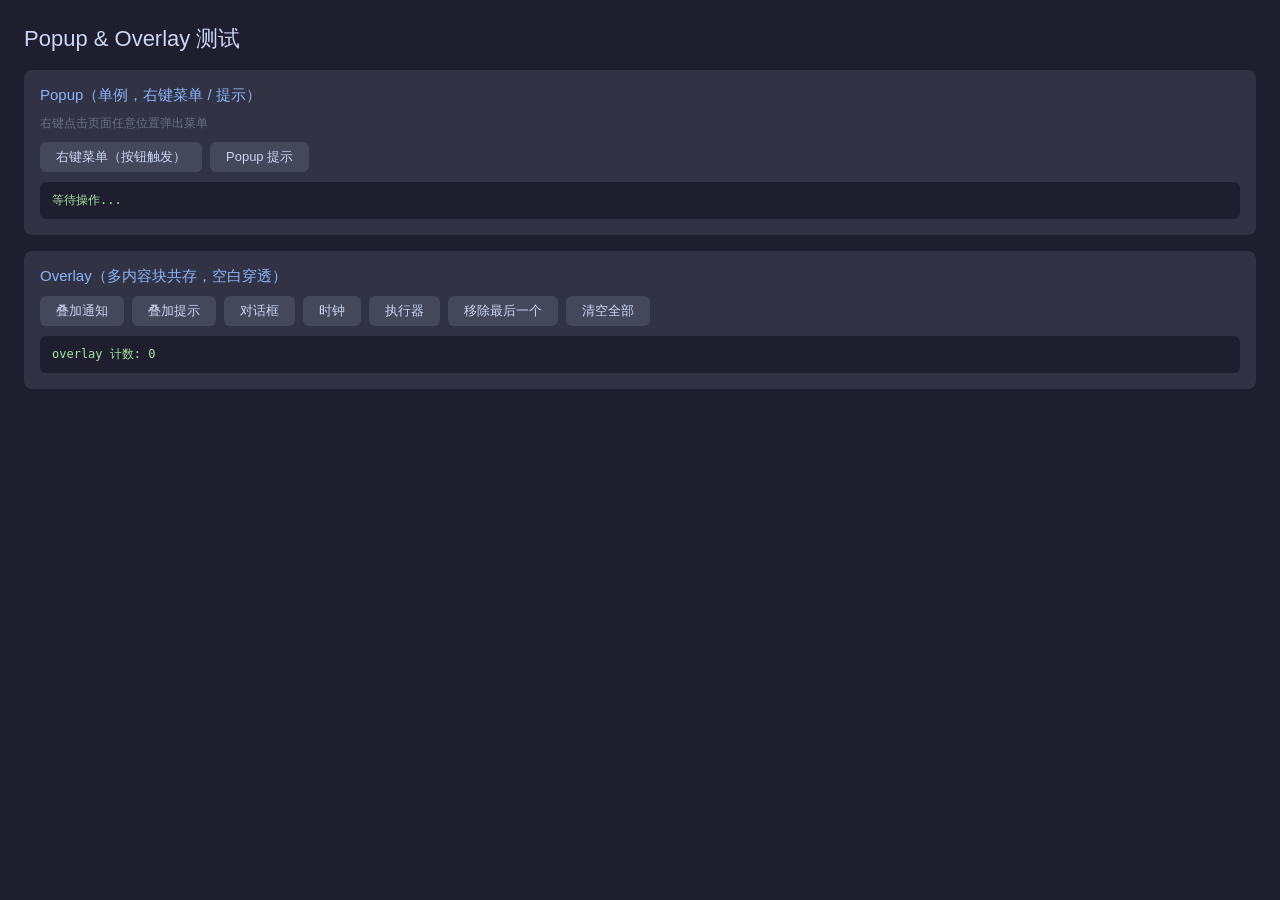
<file: static/html/app/index.html>
<!DOCTYPE html>
<html lang="zh-CN">

<head>
    <meta charset="UTF-8">
    <meta name="viewport" content="width=device-width, initial-scale=1.0">
    <title>Popup & Overlay Test</title>
    <style>
        * {
            margin: 0;
            padding: 0;
            box-sizing: border-box;
        }

        html,
        body {
            background: #1e1e2e;
            overflow: hidden;
            font-family: 'Segoe UI', -apple-system, sans-serif;
            font-size: 13px;
            color: #cdd6f4;
            width: 100vw;
            height: 100vh;
        }

        .page {
            width: 100vw;
            height: 100vh;
            display: flex;
            flex-direction: column;
            gap: 16px;
            padding: 24px;
            overflow-y: auto;
        }

        h1 {
            font-size: 22px;
            font-weight: 300;
        }

        .panel {
            background: #313244;
            border-radius: 8px;
            padding: 16px;
            display: flex;
            flex-direction: column;
            gap: 10px;
        }

        .panel h2 {
            font-size: 15px;
            font-weight: 500;
            color: #89b4fa;
        }

        .panel p {
            font-size: 12px;
            color: #6c7086;
        }

        .row {
            display: flex;
            gap: 8px;
            flex-wrap: wrap;
        }

        .btn {
            padding: 6px 16px;
            border: none;
            border-radius: 6px;
            background: #45475a;
            color: #cdd6f4;
            font-size: 13px;
            cursor: pointer;
            transition: background 0.15s;
        }

        .btn:hover {
            background: #585b70;
        }

        .btn:active {
            background: #6c7086;
        }

        .log {
            background: #1e1e2e;
            border-radius: 6px;
            padding: 10px 12px;
            font-family: 'Cascadia Code', 'Consolas', monospace;
            font-size: 12px;
            color: #a6e3a1;
            white-space: pre-wrap;
            word-break: break-all;
            max-height: 160px;
            overflow-y: auto;
            min-height: 32px;
        }
    </style>
</head>

<body>
    <div class="page">
        <h1>Popup & Overlay 测试</h1>

        <div class="panel">
            <h2>Popup（单例，右键菜单 / 提示）</h2>
            <p>右键点击页面任意位置弹出菜单</p>
            <div class="row">
                <button class="btn" onclick="showContextMenu(event)">右键菜单（按钮触发）</button>
                <button class="btn" onclick="showPopupTip(event)">Popup 提示</button>
            </div>
            <div class="log" id="popupLog">等待操作...</div>
        </div>

        <div class="panel">
            <h2>Overlay（多内容块共存，空白穿透）</h2>
            <div class="row">
                <button class="btn" onclick="addNotif()">叠加通知</button>
                <button class="btn" onclick="addTip(event)">叠加提示</button>
                <button class="btn" onclick="addDialog()">对话框</button>
                <button class="btn" onclick="addClock(event)">时钟</button>
                <button class="btn" onclick="addExecutor(event)">执行器</button>
                <button class="btn" onclick="removeLast()">移除最后一个</button>
                <button class="btn"
                    onclick="window.native.clearOverlay(); overlayIds.length=0; updateLog()">清空全部</button>
            </div>
            <div class="log" id="overlayLog">overlay 计数: 0</div>
        </div>
    </div>

    <script>
        document.addEventListener('contextmenu', (e) => {
            e.preventDefault();
            window.native.showPopup('context-menu', e.screenX, e.screenY, {
                items: [
                    { id: 'copy', label: '复制', icon: '📋', shortcut: 'Ctrl+C' },
                    { id: 'paste', label: '粘贴', icon: '📌', shortcut: 'Ctrl+V' },
                    { id: 'cut', label: '剪切', icon: '✂️', shortcut: 'Ctrl+X' },
                    { separator: true },
                    { id: 'selectAll', label: '全选', shortcut: 'Ctrl+A' },
                    { separator: true },
                    { id: 'refresh', label: '刷新', icon: '🔄', shortcut: 'F5' },
                    { id: 'devtools', label: '开发者工具', icon: '🛠️', shortcut: 'F12' },
                    { separator: true },
                    { id: 'about', label: '关于', icon: 'ℹ️' },
                    { id: 'disabled', label: '不可用项', disabled: true }
                ]
            });
        });

        function showContextMenu(e) {
            window.native.showPopup('context-menu', e.screenX, e.screenY, {
                items: [
                    { id: 'copy', label: '复制', shortcut: 'Ctrl+C' },
                    { id: 'paste', label: '粘贴', shortcut: 'Ctrl+V' },
                    { separator: true },
                    { id: 'delete', label: '删除', shortcut: 'Del' }
                ]
            });
        }

        function showPopupTip(e) {
            window.native.showPopup('tooltip', e.screenX, e.screenY + 20, {
                text: '点击空白处关闭此提示'
            });
        }

        let counter = 0;
        const overlayIds = [];

        function updateLog() {
            document.getElementById('overlayLog').textContent =
                'overlay 计数: ' + counter + '，活跃: [' + overlayIds.join(', ') + ']';
        }

        function addNotif() {
            counter++;
            const id = 'ntf-' + counter;
            overlayIds.push(id);
            window.native.showOverlay(id, 'notification', 0, 0, {
                title: '通知 #' + counter,
                body: '第 ' + counter + ' 条通知，可同时显示多条。',
                duration: 8000
            });
            updateLog();
        }

        function addTip(e) {
            counter++;
            const id = 'tip-' + counter;
            overlayIds.push(id);
            window.native.showOverlay(id, 'tooltip', e.screenX, e.screenY + 20, {
                text: '提示 #' + counter + '：空白区域穿透',
                duration: 5000
            });
            updateLog();
        }

        function addDialog() {
            counter++;
            const id = 'dlg-' + counter;
            overlayIds.push(id);
            window.native.showOverlay(id, 'dialog', 0, 0, {
                title: '对话框 #' + counter,
                content: '这是一个 Overlay 对话框，点击按钮关闭。',
                buttons: [
                    { id: 'cancel', label: '取消' },
                    { id: 'ok', label: '确定' }
                ]
            });
            updateLog();
        }

        function addClock(e) {
            counter++;
            const id = 'clk-' + counter;
            overlayIds.push(id);
            window.native.showOverlay(id, 'clock', e.screenX, e.screenY, {
                hour12: false,
                showSeconds: true
            });
            updateLog();
        }

        function addExecutor(e) {
            counter++;
            const id = 'exe-' + counter;
            overlayIds.push(id);
            window.native.showOverlay(id, 'executor', e.screenX, e.screenY, {
                defaultName: 'main',
                defaultScript: 'document.title'
            });
            updateLog();
        }

        function removeLast() {
            if (overlayIds.length === 0) return;
            const id = overlayIds.pop();
            window.native.removeOverlay(id);
            updateLog();
        }

        window.addEventListener('ipc-message', (e) => {
            const { from, data } = e.detail;
            if (from === 'popup') {
                document.getElementById('popupLog').textContent =
                    'popup: type=' + data.type + ' id=' + data.id + ' label=' + (data.label || '');
            }
            if (from === 'overlay') {
                const idx = overlayIds.indexOf(data.id);
                if (idx !== -1) overlayIds.splice(idx, 1);
                updateLog();
                const btnInfo = data.buttonId ? ' buttonId=' + data.buttonId : '';
                document.getElementById('overlayLog').textContent =
                    'overlay: type=' + data.type + ' id=' + data.id + ' action=' + data.action + btnInfo;
            }
        });
    </script>
</body>

</html>
</file>
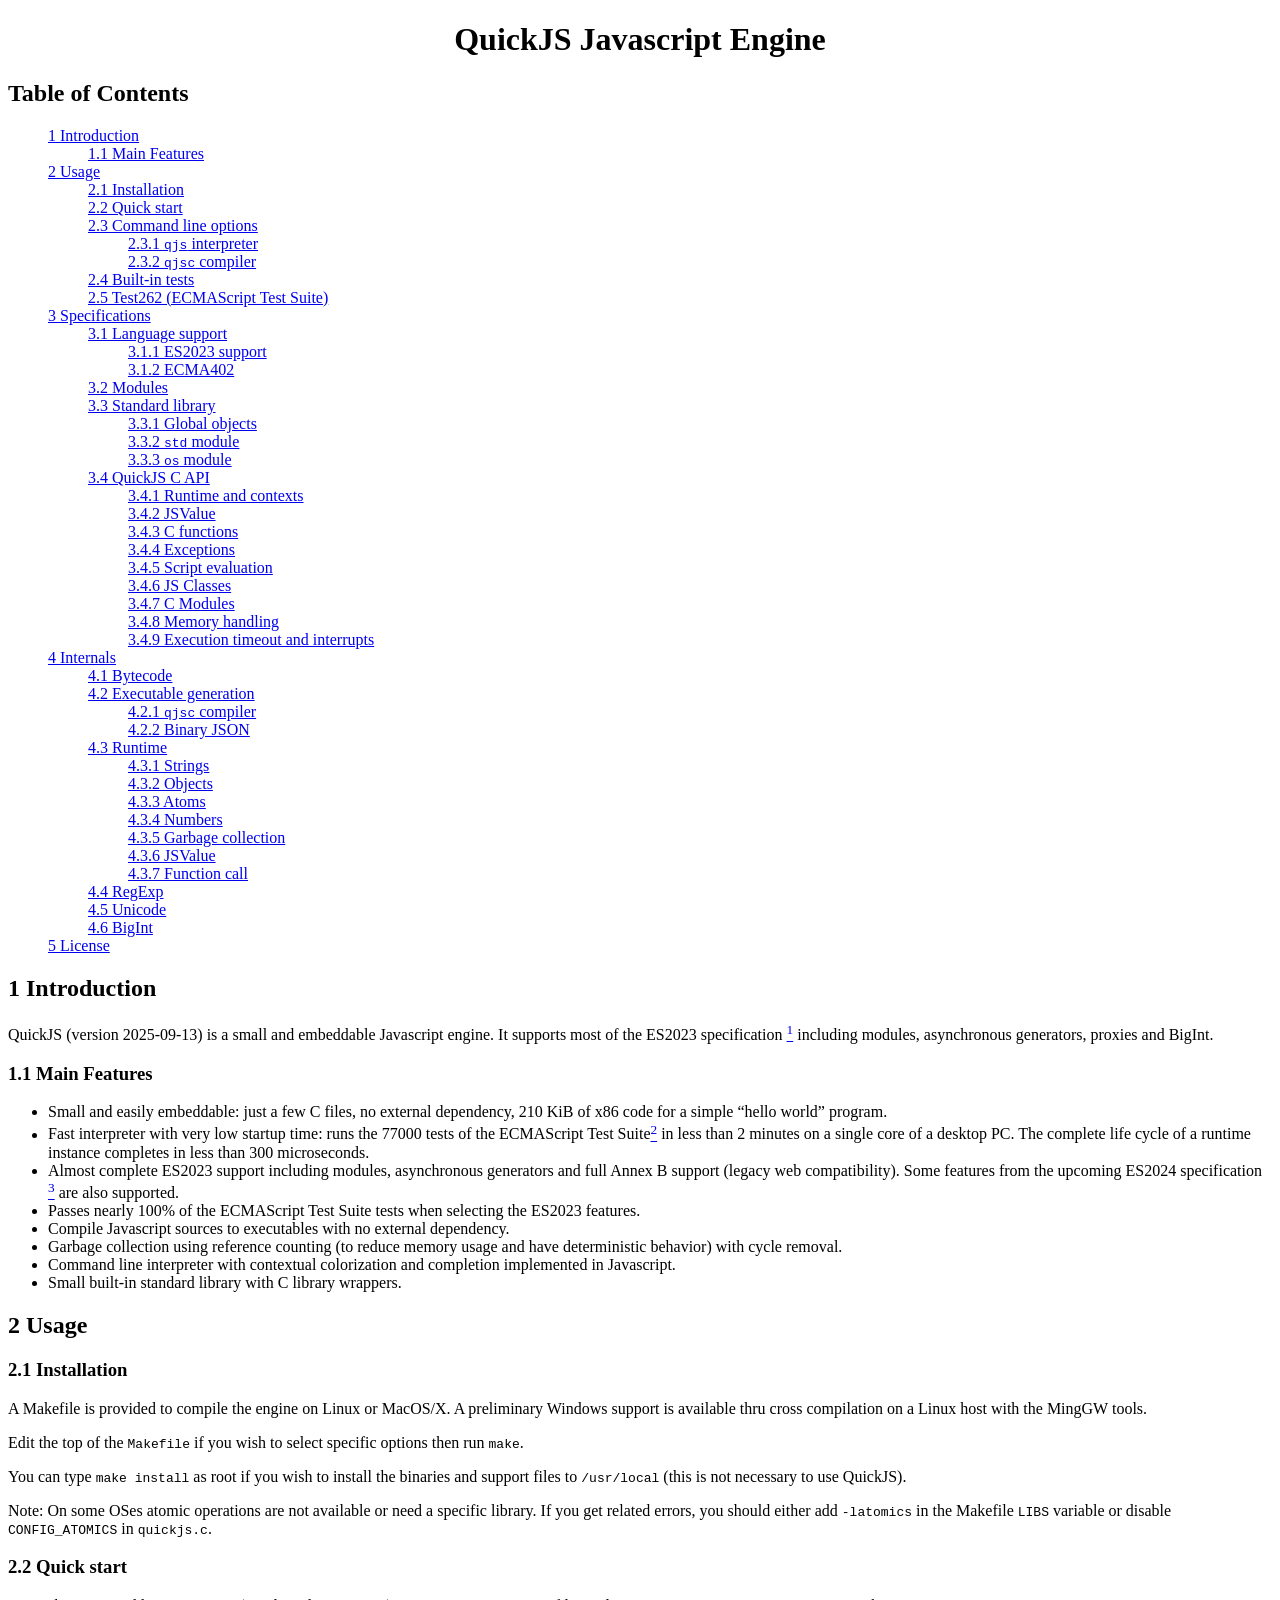
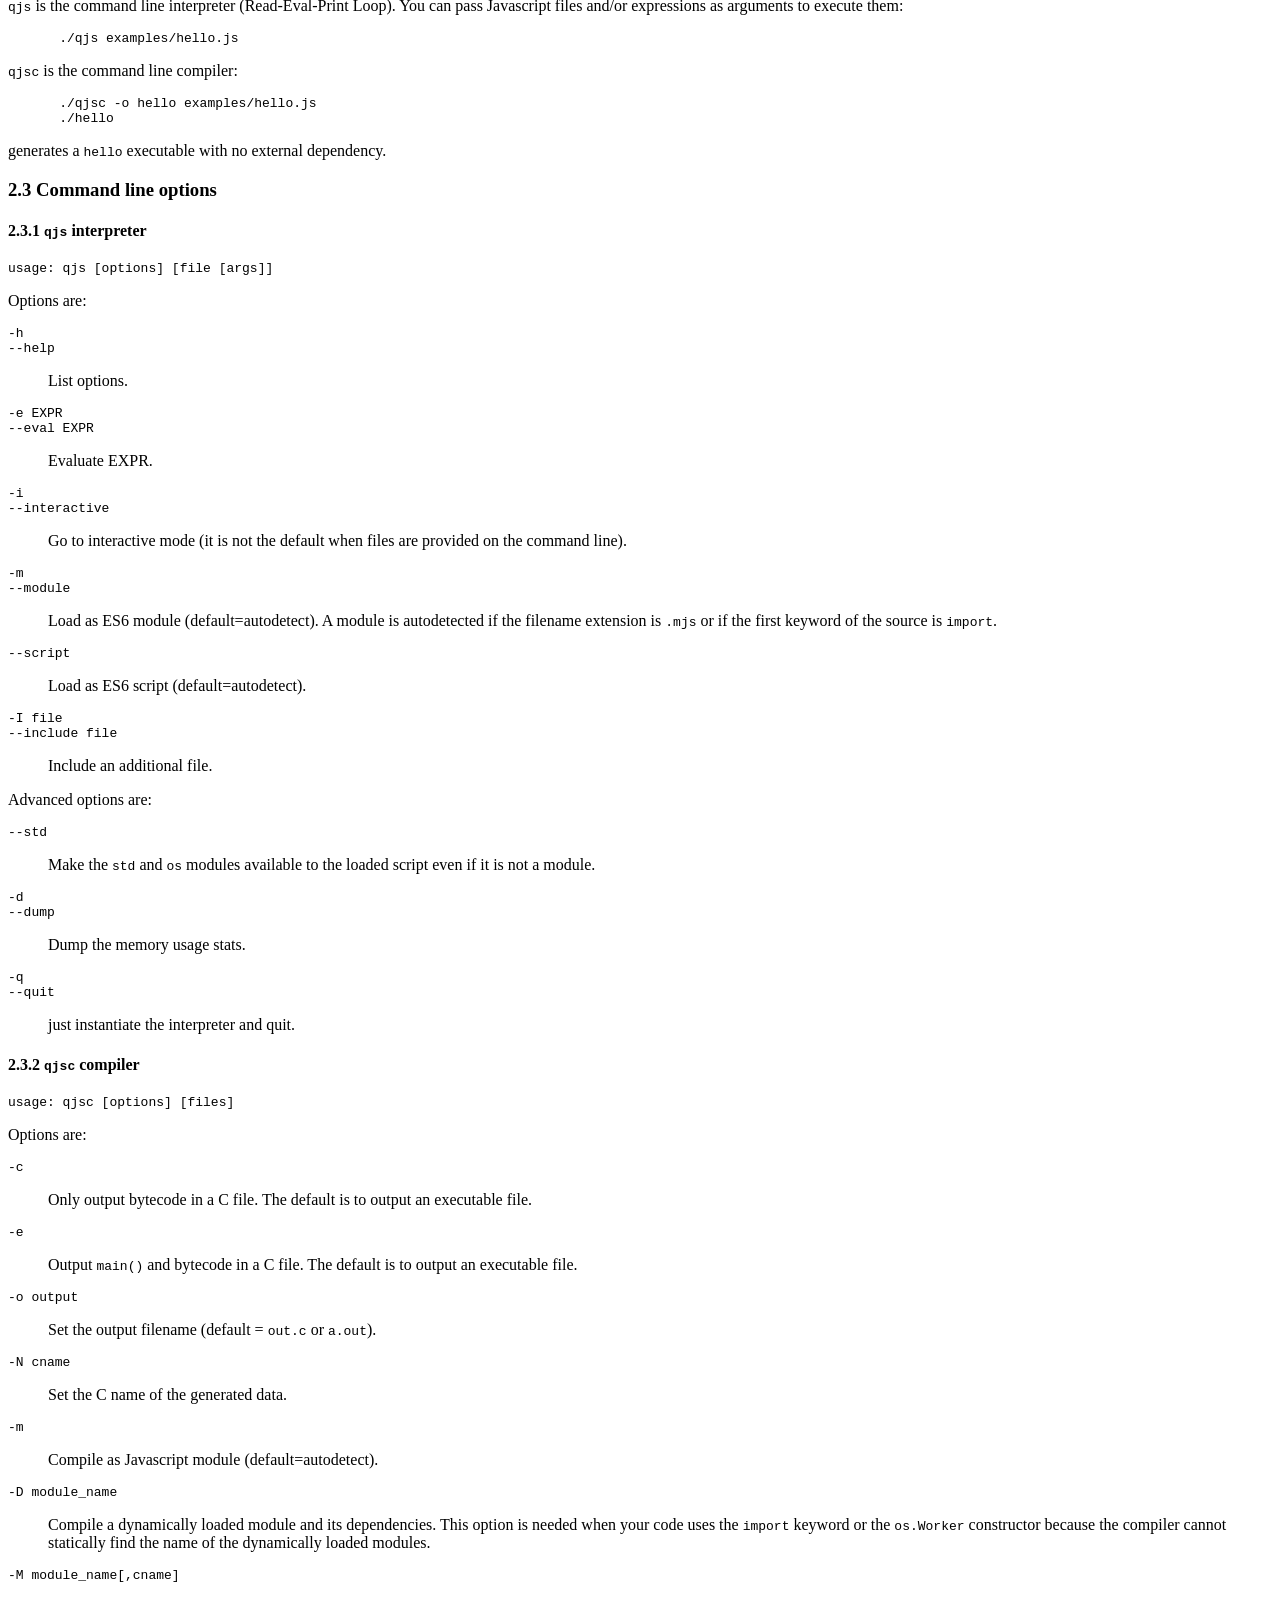
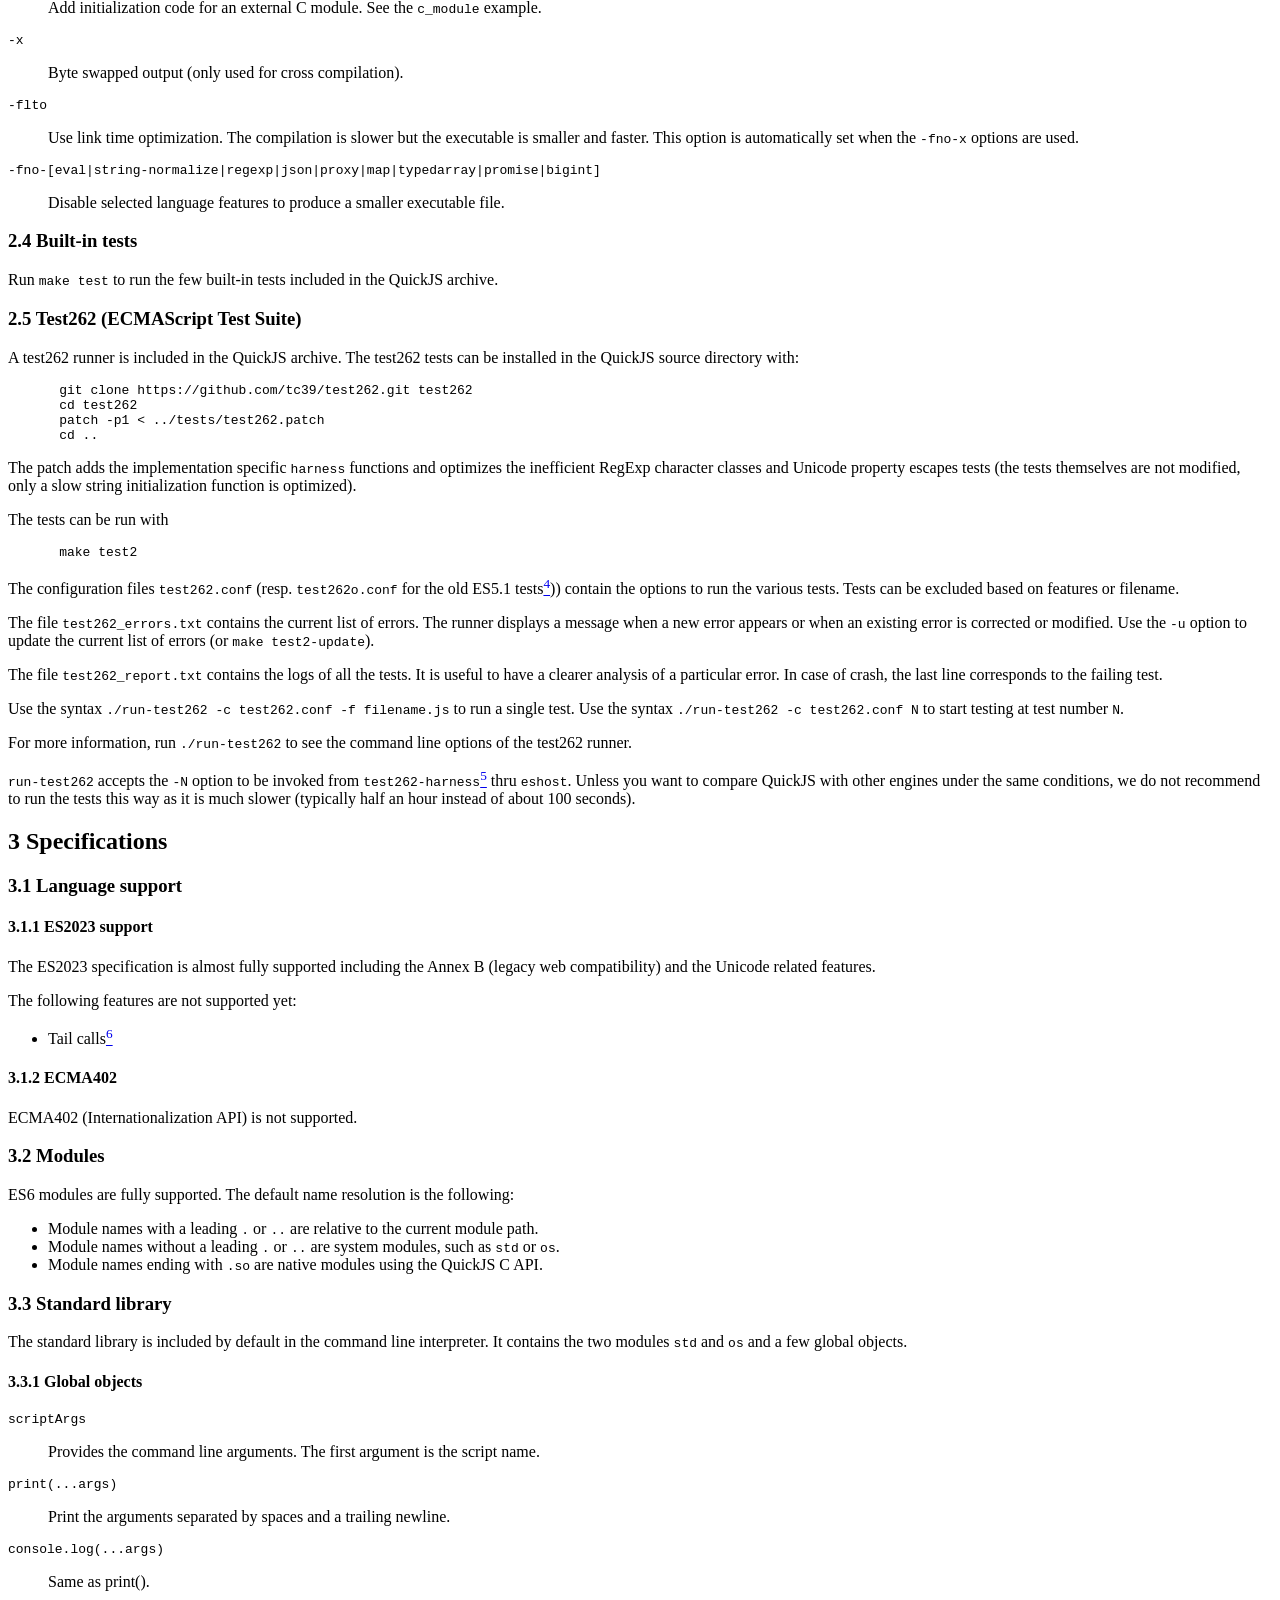
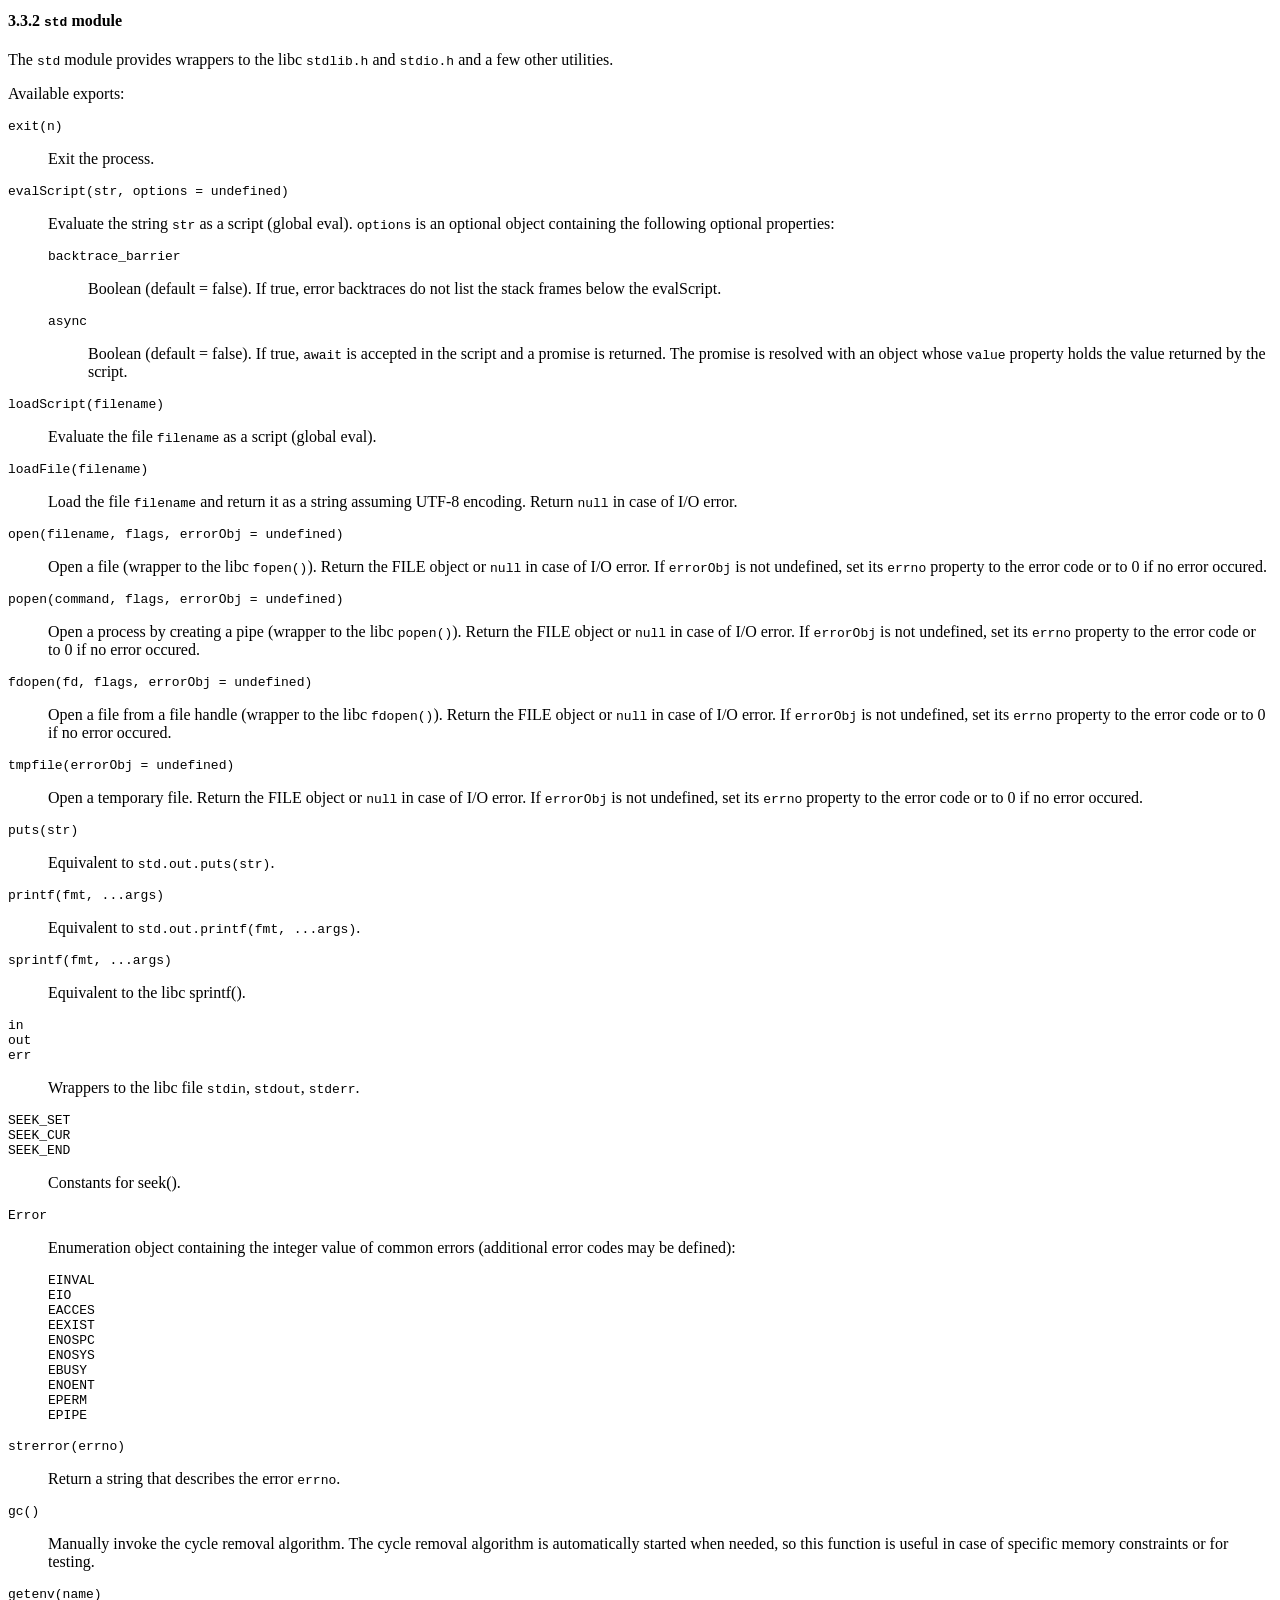
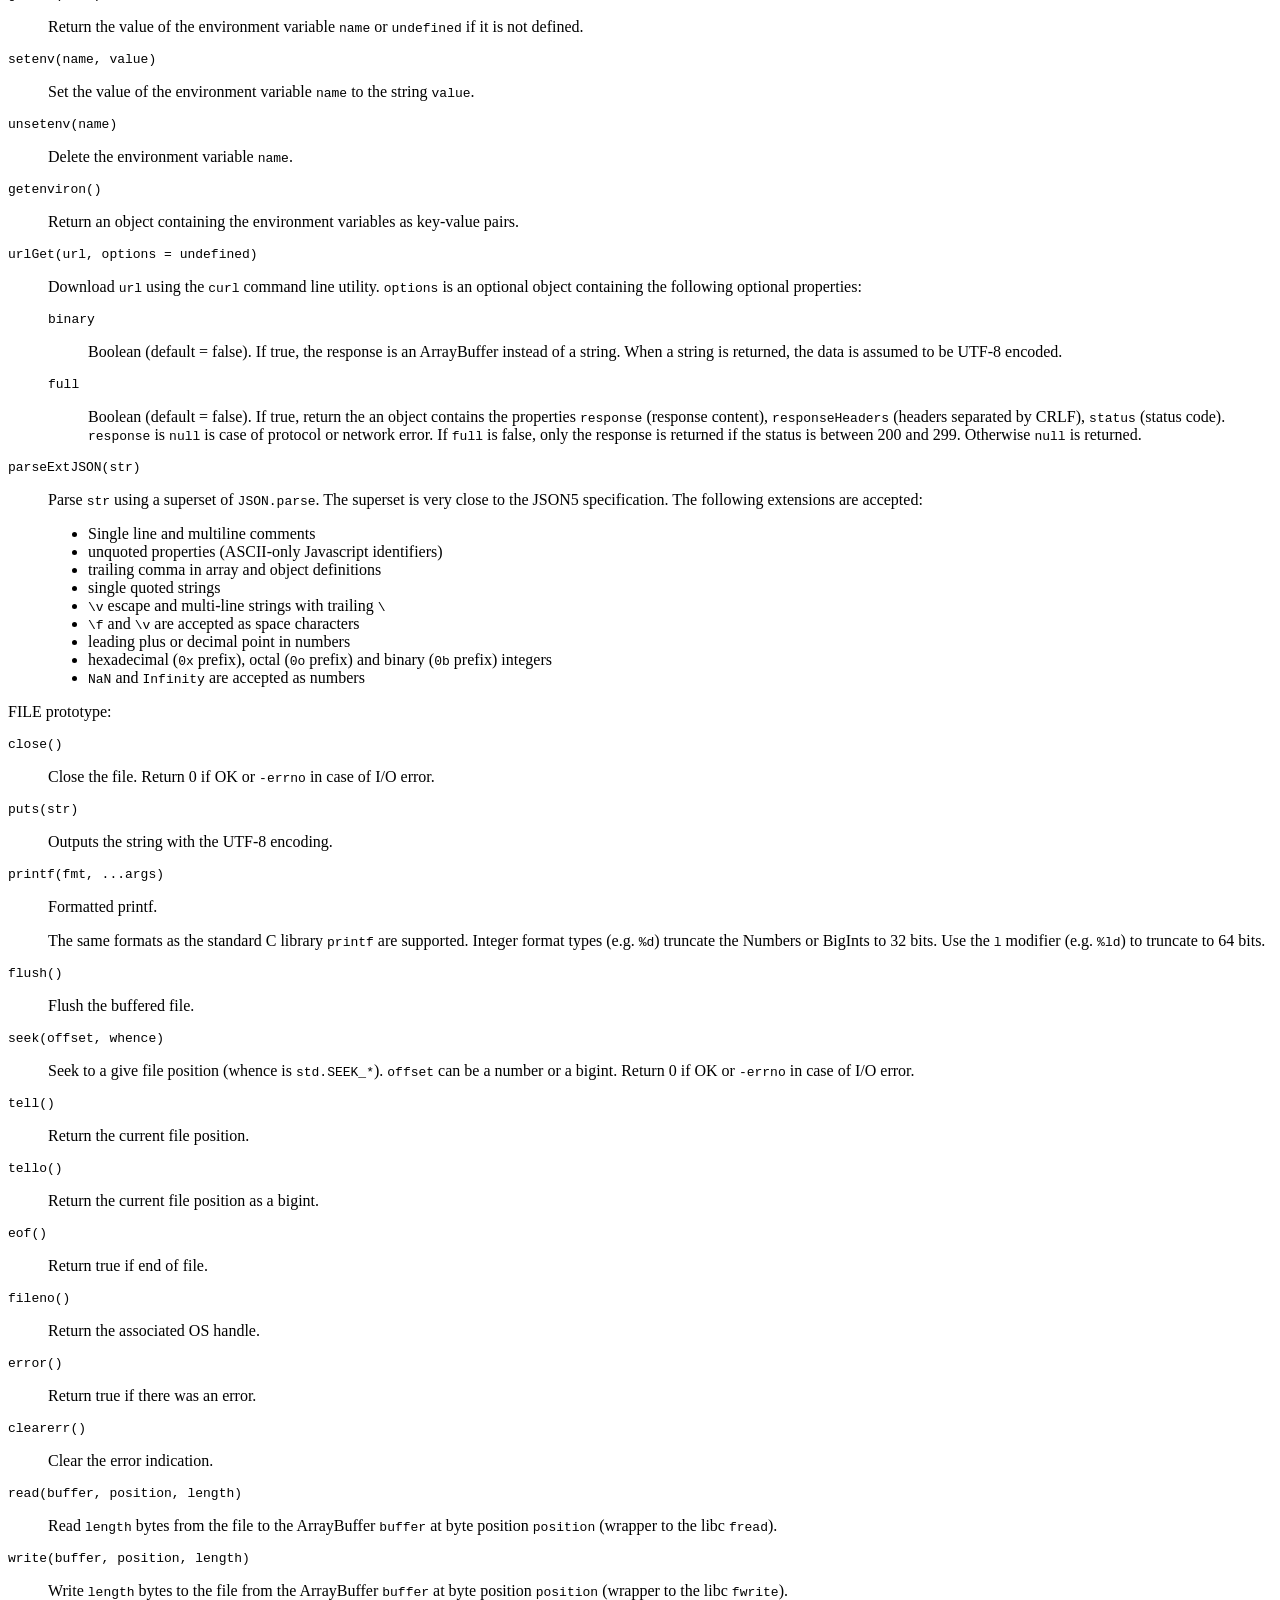
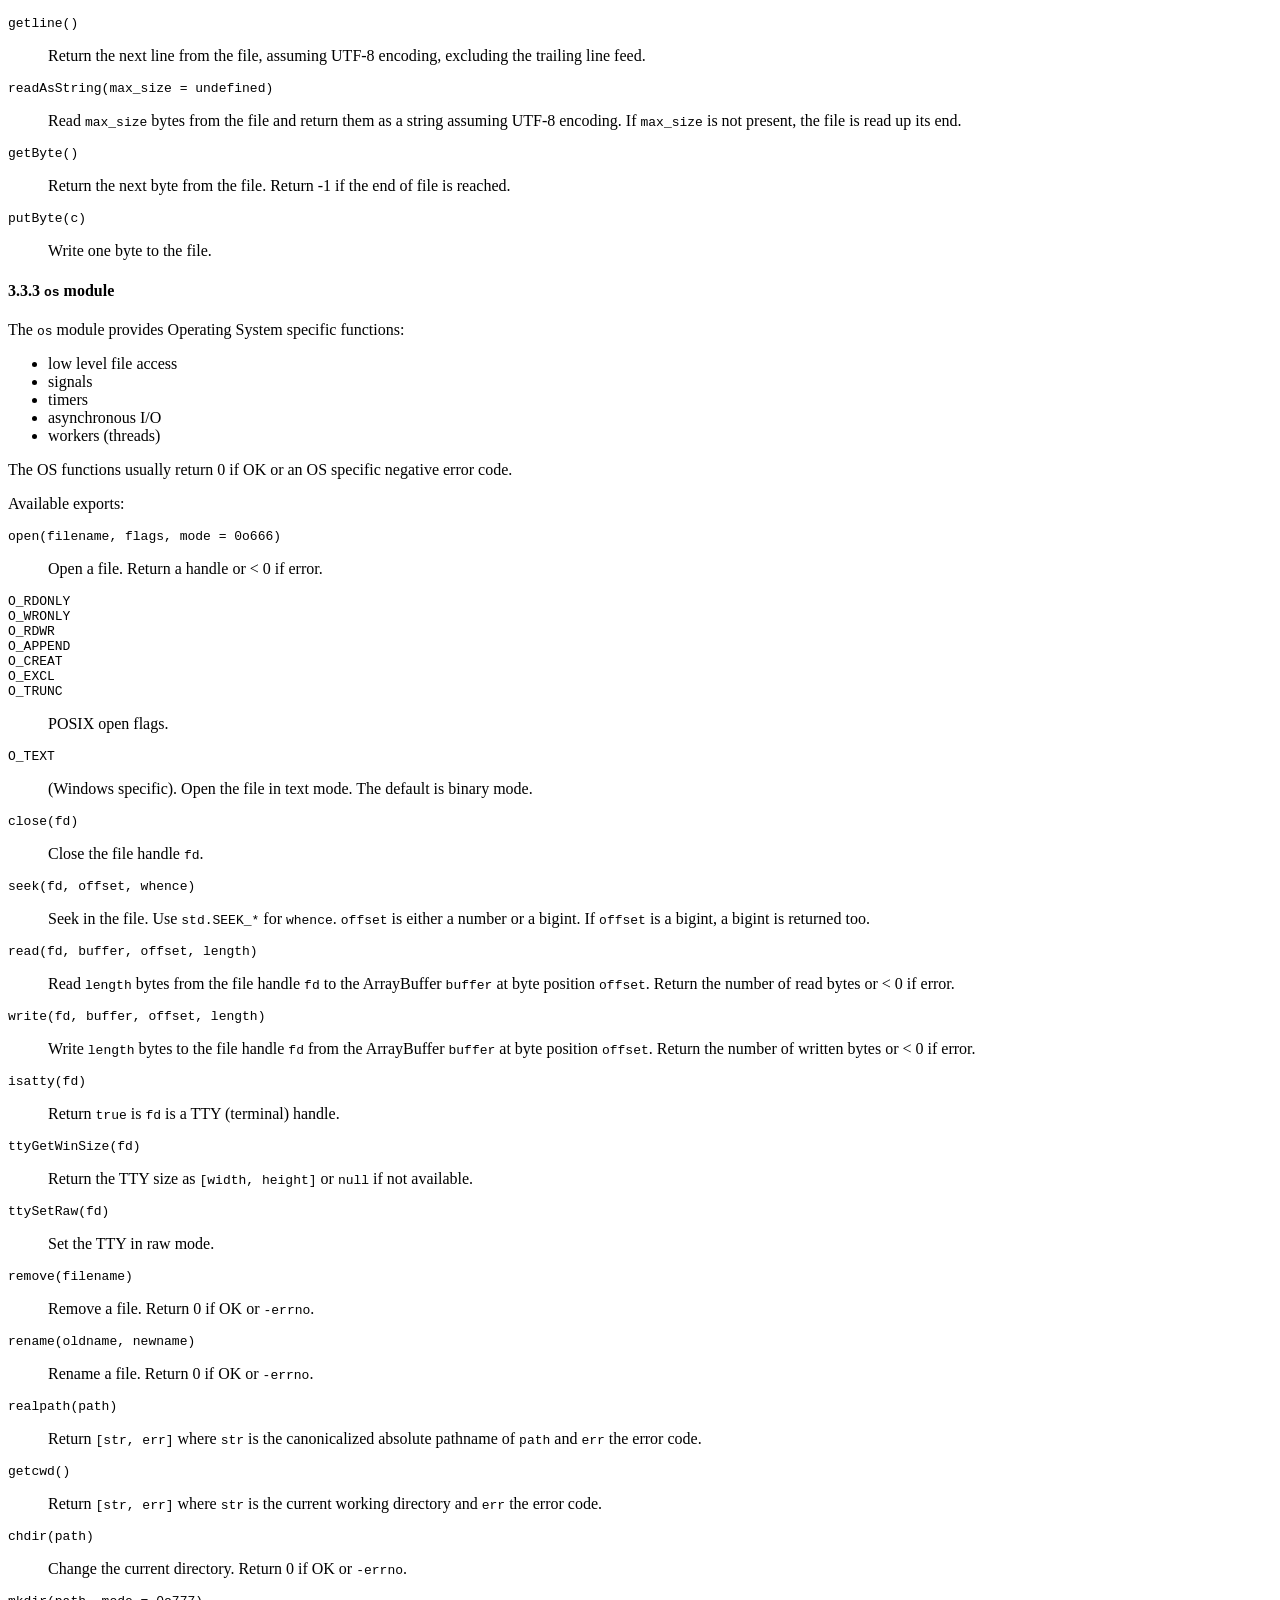
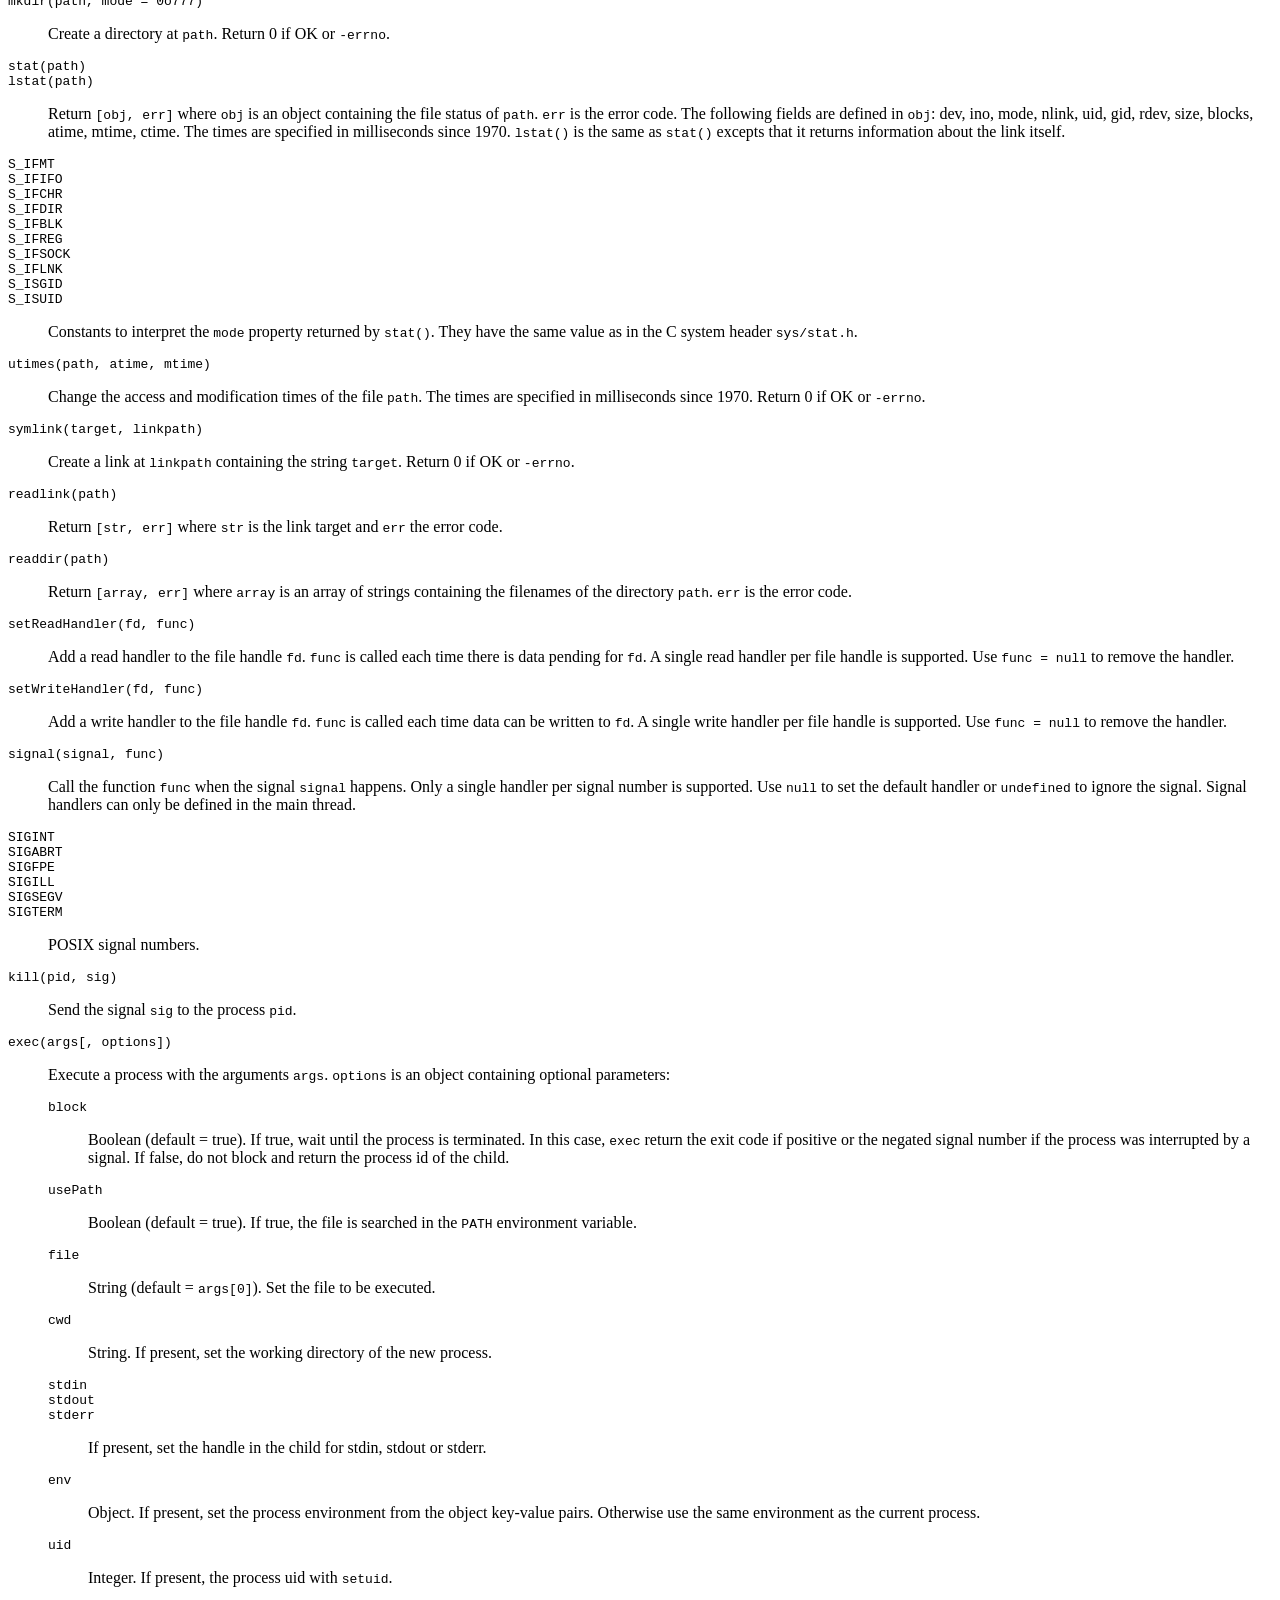
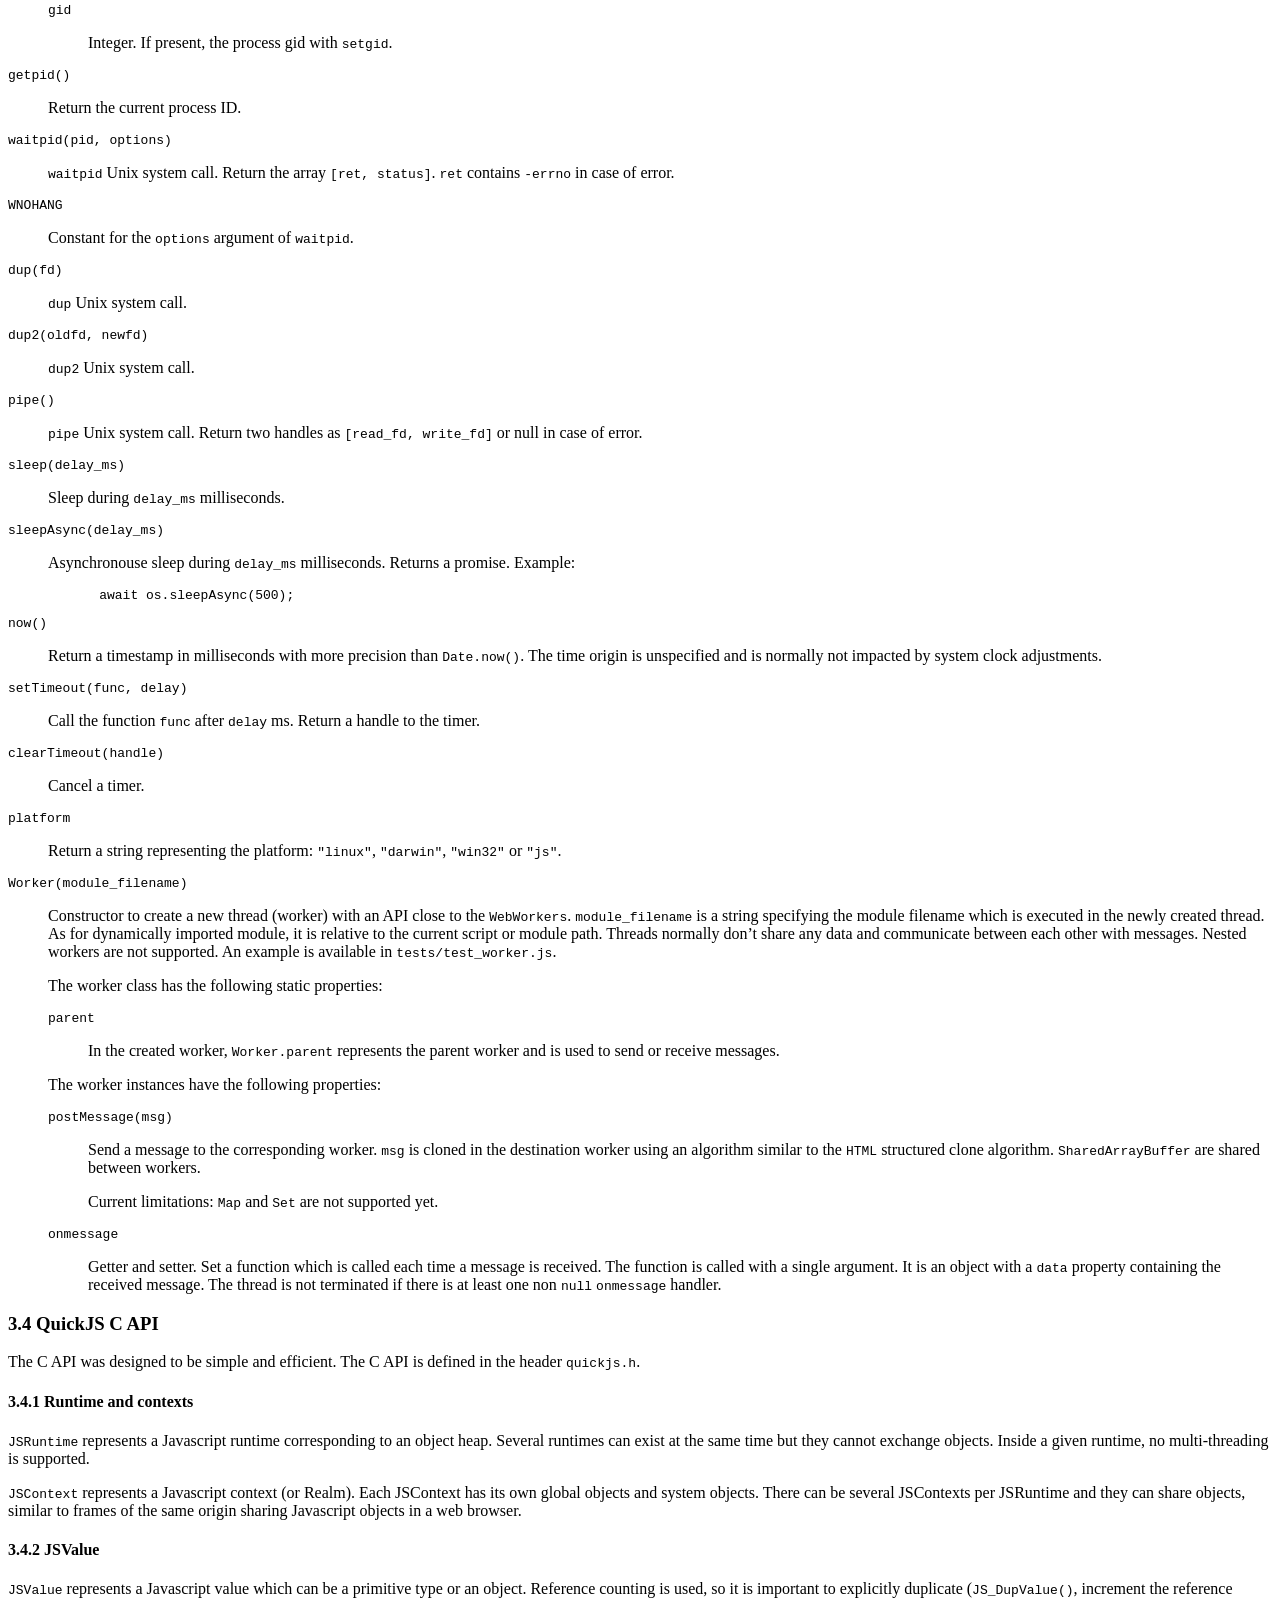
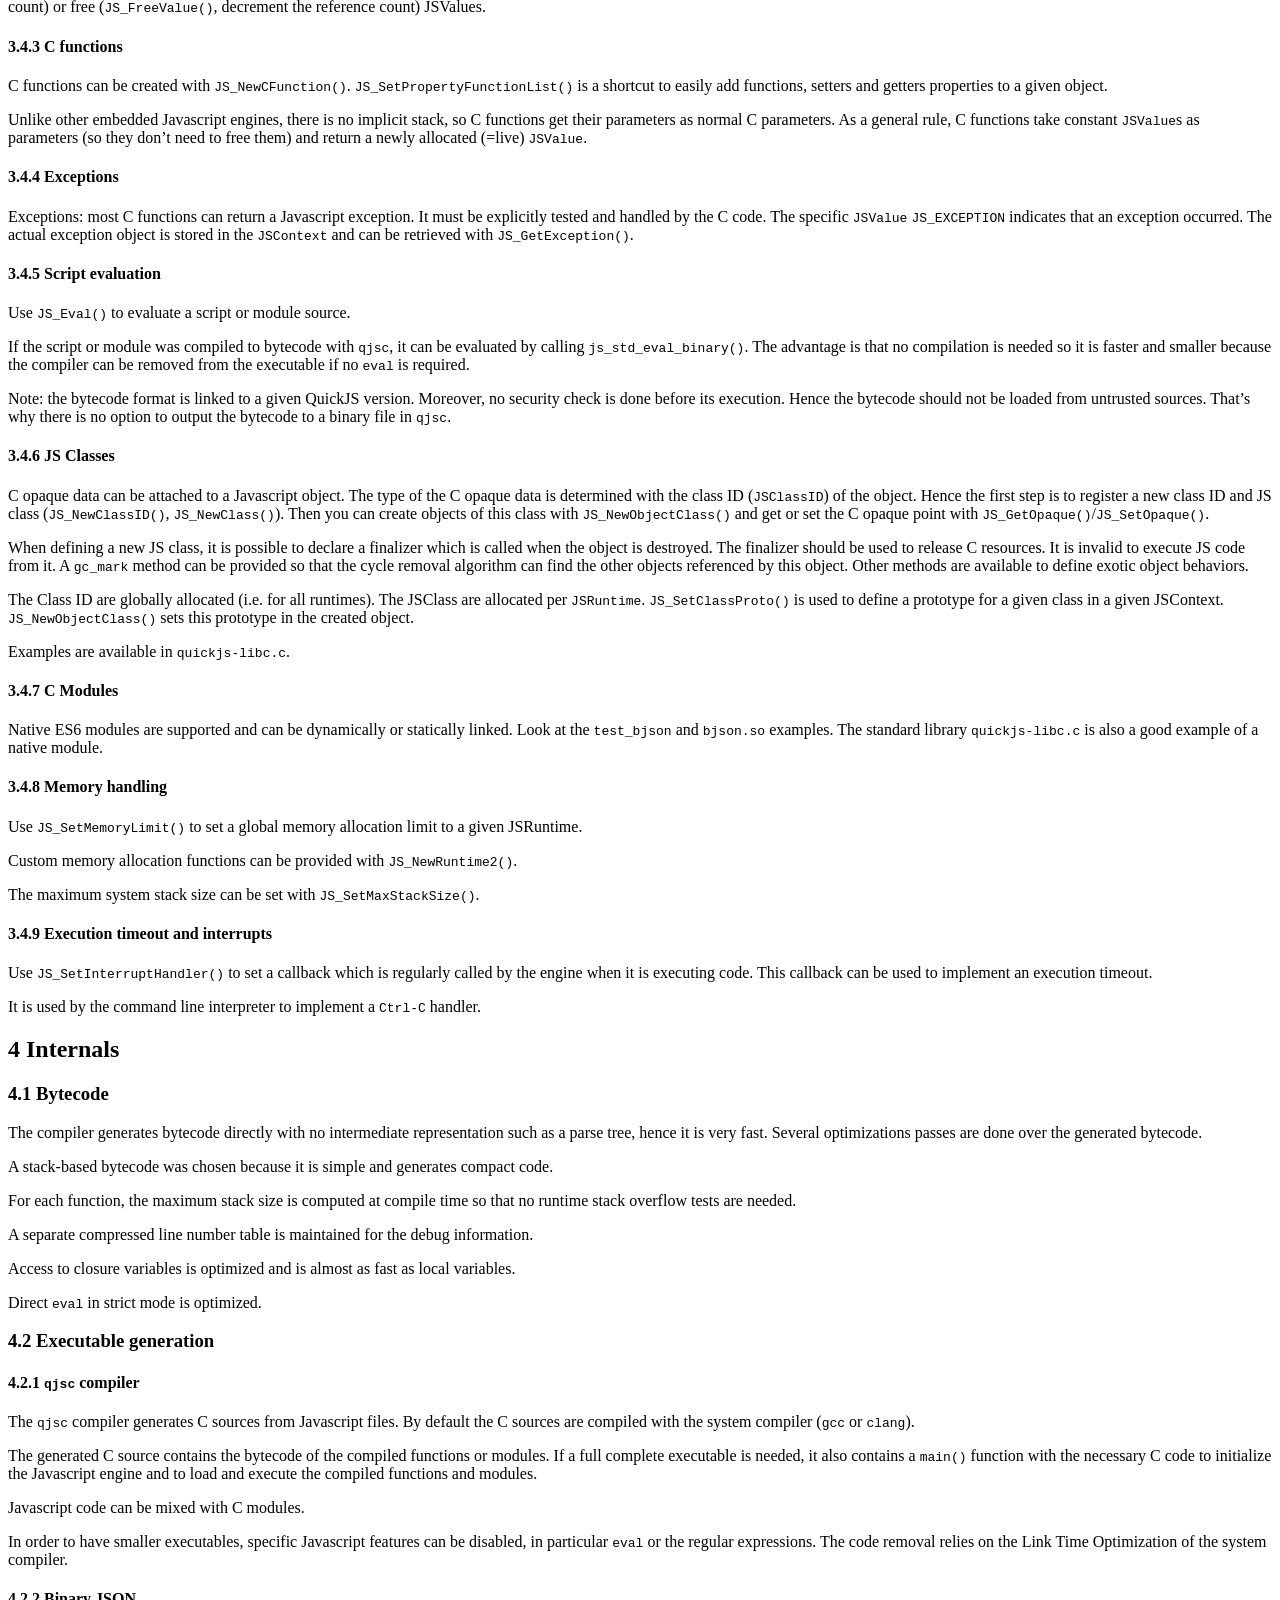
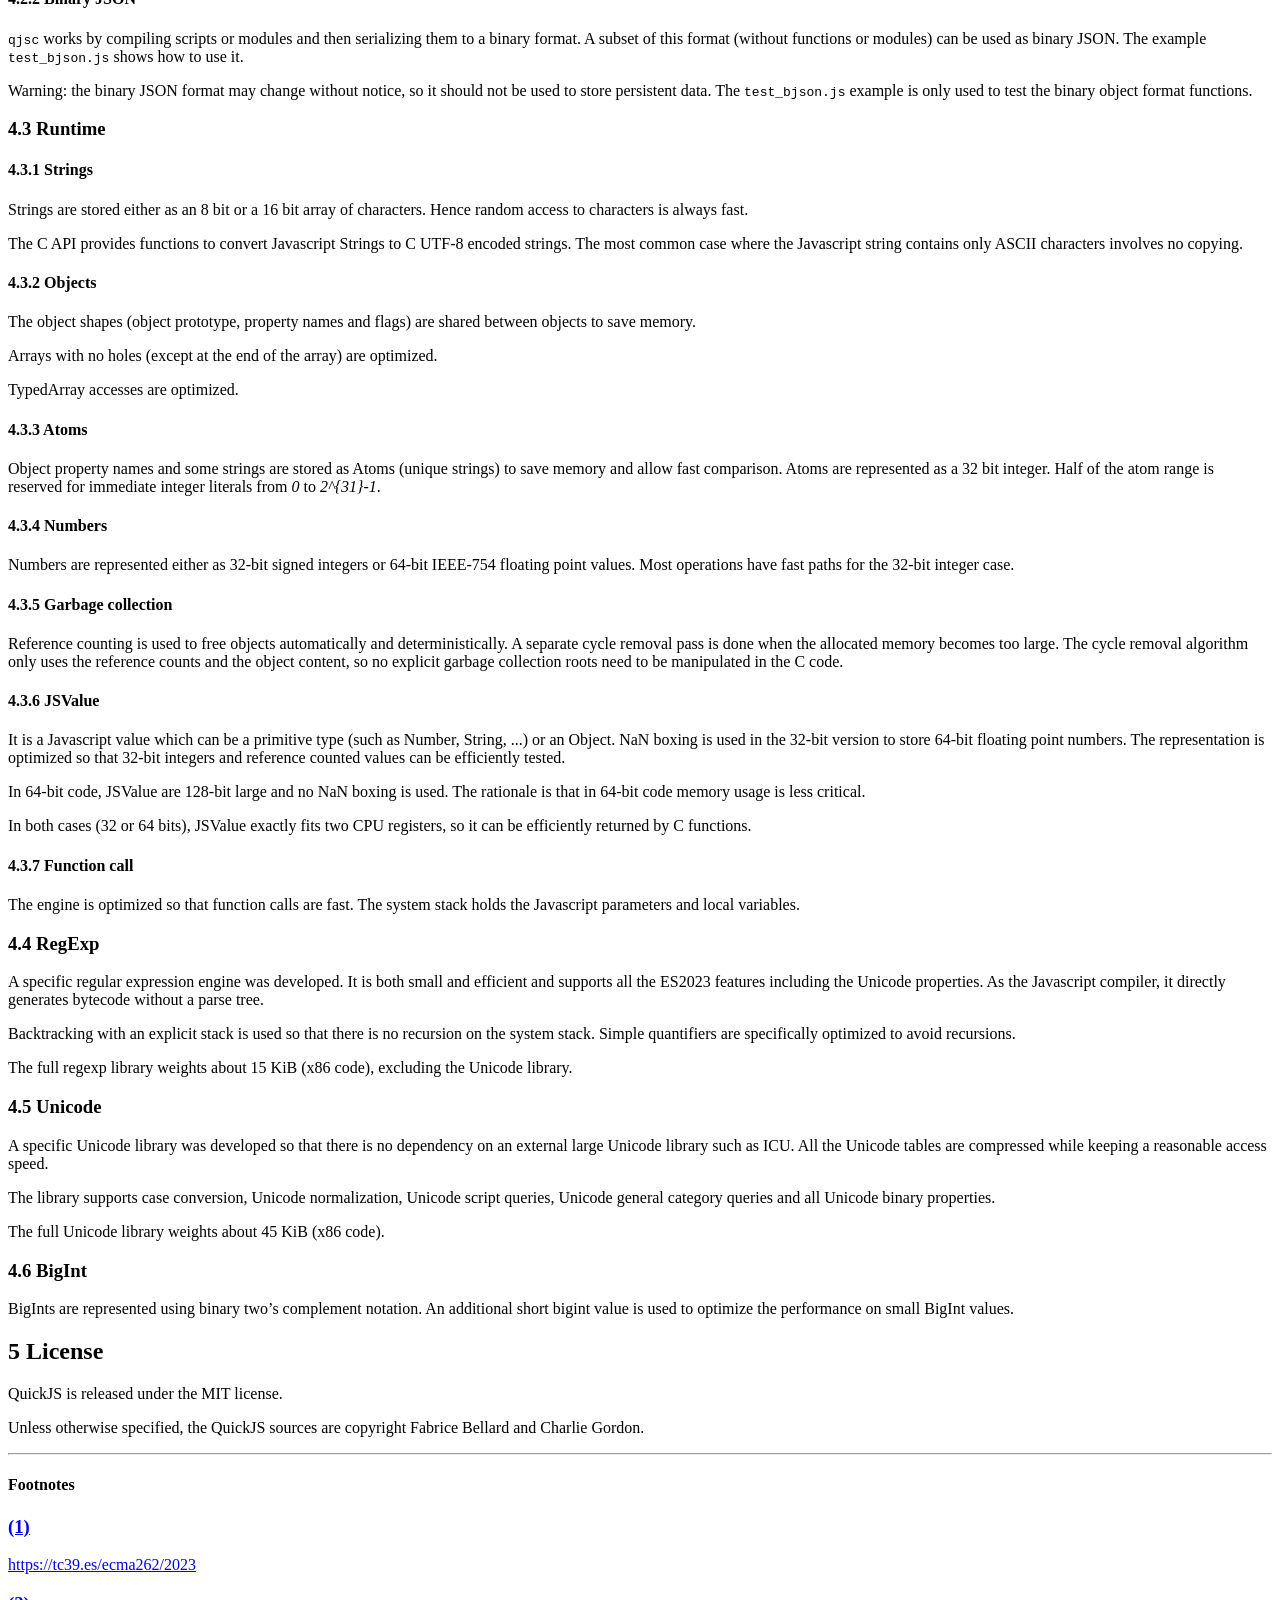
<file: 3rdparty/QuickJS/doc/quickjs.html>
<!DOCTYPE html PUBLIC "-//W3C//DTD HTML 4.01 Transitional//EN" "http://www.w3.org/TR/html4/loose.dtd">
<html>
<!-- Created by GNU Texinfo 6.1, http://www.gnu.org/software/texinfo/ -->
<head>
<title>QuickJS Javascript Engine</title>

<meta name="description" content="QuickJS Javascript Engine">
<meta name="keywords" content="QuickJS Javascript Engine">
<meta name="resource-type" content="document">
<meta name="distribution" content="global">
<meta name="Generator" content="makeinfo">
<meta http-equiv="Content-Type" content="text/html; charset=utf-8">
<link href="#SEC_Contents" rel="contents" title="Table of Contents">
<style type="text/css">
<!--
a.summary-letter {text-decoration: none}
blockquote.indentedblock {margin-right: 0em}
blockquote.smallindentedblock {margin-right: 0em; font-size: smaller}
blockquote.smallquotation {font-size: smaller}
div.display {margin-left: 3.2em}
div.example {margin-left: 3.2em}
div.lisp {margin-left: 3.2em}
div.smalldisplay {margin-left: 3.2em}
div.smallexample {margin-left: 3.2em}
div.smalllisp {margin-left: 3.2em}
kbd {font-style: oblique}
pre.display {font-family: inherit}
pre.format {font-family: inherit}
pre.menu-comment {font-family: serif}
pre.menu-preformatted {font-family: serif}
pre.smalldisplay {font-family: inherit; font-size: smaller}
pre.smallexample {font-size: smaller}
pre.smallformat {font-family: inherit; font-size: smaller}
pre.smalllisp {font-size: smaller}
span.nolinebreak {white-space: nowrap}
span.roman {font-family: initial; font-weight: normal}
span.sansserif {font-family: sans-serif; font-weight: normal}
ul.no-bullet {list-style: none}
-->
</style>
<meta name="viewport" content="width=device-width, initial-scale=1.0">


</head>

<body lang="en">
<h1 class="settitle" align="center">QuickJS Javascript Engine</h1>

<a name="SEC_Contents"></a>
<h2 class="contents-heading">Table of Contents</h2>

<div class="contents">
<ul class="no-bullet">
<li><a name="toc-Introduction" href="#Introduction">1 Introduction</a>
<ul class="no-bullet">
  <li><a name="toc-Main-Features" href="#Main-Features">1.1 Main Features</a></li>
</ul></li>
<li><a name="toc-Usage" href="#Usage">2 Usage</a>
<ul class="no-bullet">
  <li><a name="toc-Installation" href="#Installation">2.1 Installation</a></li>
  <li><a name="toc-Quick-start" href="#Quick-start">2.2 Quick start</a></li>
  <li><a name="toc-Command-line-options" href="#Command-line-options">2.3 Command line options</a>
  <ul class="no-bullet">
    <li><a name="toc-qjs-interpreter" href="#qjs-interpreter">2.3.1 <code>qjs</code> interpreter</a></li>
    <li><a name="toc-qjsc-compiler" href="#qjsc-compiler">2.3.2 <code>qjsc</code> compiler</a></li>
  </ul></li>
  <li><a name="toc-Built_002din-tests" href="#Built_002din-tests">2.4 Built-in tests</a></li>
  <li><a name="toc-Test262-_0028ECMAScript-Test-Suite_0029" href="#Test262-_0028ECMAScript-Test-Suite_0029">2.5 Test262 (ECMAScript Test Suite)</a></li>
</ul></li>
<li><a name="toc-Specifications" href="#Specifications">3 Specifications</a>
<ul class="no-bullet">
  <li><a name="toc-Language-support" href="#Language-support">3.1 Language support</a>
  <ul class="no-bullet">
    <li><a name="toc-ES2023-support" href="#ES2023-support">3.1.1 ES2023 support</a></li>
    <li><a name="toc-ECMA402" href="#ECMA402">3.1.2 ECMA402</a></li>
  </ul></li>
  <li><a name="toc-Modules" href="#Modules">3.2 Modules</a></li>
  <li><a name="toc-Standard-library" href="#Standard-library">3.3 Standard library</a>
  <ul class="no-bullet">
    <li><a name="toc-Global-objects" href="#Global-objects">3.3.1 Global objects</a></li>
    <li><a name="toc-std-module" href="#std-module">3.3.2 <code>std</code> module</a></li>
    <li><a name="toc-os-module" href="#os-module">3.3.3 <code>os</code> module</a></li>
  </ul></li>
  <li><a name="toc-QuickJS-C-API" href="#QuickJS-C-API">3.4 QuickJS C API</a>
  <ul class="no-bullet">
    <li><a name="toc-Runtime-and-contexts" href="#Runtime-and-contexts">3.4.1 Runtime and contexts</a></li>
    <li><a name="toc-JSValue" href="#JSValue">3.4.2 JSValue</a></li>
    <li><a name="toc-C-functions" href="#C-functions">3.4.3 C functions</a></li>
    <li><a name="toc-Exceptions" href="#Exceptions">3.4.4 Exceptions</a></li>
    <li><a name="toc-Script-evaluation" href="#Script-evaluation">3.4.5 Script evaluation</a></li>
    <li><a name="toc-JS-Classes" href="#JS-Classes">3.4.6 JS Classes</a></li>
    <li><a name="toc-C-Modules" href="#C-Modules">3.4.7 C Modules</a></li>
    <li><a name="toc-Memory-handling" href="#Memory-handling">3.4.8 Memory handling</a></li>
    <li><a name="toc-Execution-timeout-and-interrupts" href="#Execution-timeout-and-interrupts">3.4.9 Execution timeout and interrupts</a></li>
  </ul></li>
</ul></li>
<li><a name="toc-Internals" href="#Internals">4 Internals</a>
<ul class="no-bullet">
  <li><a name="toc-Bytecode" href="#Bytecode">4.1 Bytecode</a></li>
  <li><a name="toc-Executable-generation" href="#Executable-generation">4.2 Executable generation</a>
  <ul class="no-bullet">
    <li><a name="toc-qjsc-compiler-1" href="#qjsc-compiler-1">4.2.1 <code>qjsc</code> compiler</a></li>
    <li><a name="toc-Binary-JSON" href="#Binary-JSON">4.2.2 Binary JSON</a></li>
  </ul></li>
  <li><a name="toc-Runtime" href="#Runtime">4.3 Runtime</a>
  <ul class="no-bullet">
    <li><a name="toc-Strings" href="#Strings">4.3.1 Strings</a></li>
    <li><a name="toc-Objects" href="#Objects">4.3.2 Objects</a></li>
    <li><a name="toc-Atoms" href="#Atoms">4.3.3 Atoms</a></li>
    <li><a name="toc-Numbers" href="#Numbers">4.3.4 Numbers</a></li>
    <li><a name="toc-Garbage-collection" href="#Garbage-collection">4.3.5 Garbage collection</a></li>
    <li><a name="toc-JSValue-1" href="#JSValue-1">4.3.6 JSValue</a></li>
    <li><a name="toc-Function-call" href="#Function-call">4.3.7 Function call</a></li>
  </ul></li>
  <li><a name="toc-RegExp" href="#RegExp">4.4 RegExp</a></li>
  <li><a name="toc-Unicode" href="#Unicode">4.5 Unicode</a></li>
  <li><a name="toc-BigInt" href="#BigInt">4.6 BigInt</a></li>
</ul></li>
<li><a name="toc-License" href="#License">5 License</a></li>

</ul>
</div>


<a name="Introduction"></a>
<h2 class="chapter">1 Introduction</h2>

<p>QuickJS (version 2025-09-13) is a small and embeddable Javascript
engine. It supports most of the ES2023 specification
<a name="DOCF1" href="#FOOT1"><sup>1</sup></a> including modules,
asynchronous generators, proxies and BigInt.
</p>
<a name="Main-Features"></a>
<h3 class="section">1.1 Main Features</h3>

<ul>
<li> Small and easily embeddable: just a few C files, no external dependency, 210 KiB of x86 code for a simple &ldquo;hello world&rdquo; program.

</li><li> Fast interpreter with very low startup time: runs the 77000 tests of the ECMAScript Test Suite<a name="DOCF2" href="#FOOT2"><sup>2</sup></a> in less than 2 minutes on a single core of a desktop PC. The complete life cycle of a runtime instance completes in less than 300 microseconds.

</li><li> Almost complete ES2023 support including modules, asynchronous
generators and full Annex B support (legacy web compatibility). Some
features from the upcoming ES2024 specification
<a name="DOCF3" href="#FOOT3"><sup>3</sup></a> are also supported.

</li><li> Passes nearly 100% of the ECMAScript Test Suite tests when selecting the ES2023 features.

</li><li> Compile Javascript sources to executables with no external dependency.

</li><li> Garbage collection using reference counting (to reduce memory usage and have deterministic behavior) with cycle removal.

</li><li> Command line interpreter with contextual colorization and completion implemented in Javascript.

</li><li> Small built-in standard library with C library wrappers.

</li></ul>

<a name="Usage"></a>
<h2 class="chapter">2 Usage</h2>

<a name="Installation"></a>
<h3 class="section">2.1 Installation</h3>

<p>A Makefile is provided to compile the engine on Linux or MacOS/X.  A
preliminary Windows support is available thru cross compilation on a
Linux host with the MingGW tools.
</p>
<p>Edit the top of the <code>Makefile</code> if you wish to select specific
options then run <code>make</code>.
</p>
<p>You can type <code>make install</code> as root if you wish to install the binaries and support files to
<code>/usr/local</code> (this is not necessary to use QuickJS).
</p>
<p>Note: On some OSes atomic operations are not available or need a
specific library. If you get related errors, you should either add
<code>-latomics</code> in the Makefile <code>LIBS</code> variable or disable
<code>CONFIG_ATOMICS</code> in <samp>quickjs.c</samp>.
</p>
<a name="Quick-start"></a>
<h3 class="section">2.2 Quick start</h3>

<p><code>qjs</code> is the command line interpreter (Read-Eval-Print Loop). You can pass
Javascript files and/or expressions as arguments to execute them:
</p>
<div class="example">
<pre class="example">./qjs examples/hello.js
</pre></div>

<p><code>qjsc</code> is the command line compiler:
</p>
<div class="example">
<pre class="example">./qjsc -o hello examples/hello.js
./hello
</pre></div>

<p>generates a <code>hello</code> executable with no external dependency.
</p>
<a name="Command-line-options"></a>
<h3 class="section">2.3 Command line options</h3>

<a name="qjs-interpreter"></a>
<h4 class="subsection">2.3.1 <code>qjs</code> interpreter</h4>

<pre class="verbatim">usage: qjs [options] [file [args]]
</pre>
<p>Options are:
</p><dl compact="compact">
<dt><code>-h</code></dt>
<dt><code>--help</code></dt>
<dd><p>List options.
</p>
</dd>
<dt><code>-e <code>EXPR</code></code></dt>
<dt><code>--eval <code>EXPR</code></code></dt>
<dd><p>Evaluate EXPR.
</p>
</dd>
<dt><code>-i</code></dt>
<dt><code>--interactive</code></dt>
<dd><p>Go to interactive mode (it is not the default when files are provided on the command line).
</p>
</dd>
<dt><code>-m</code></dt>
<dt><code>--module</code></dt>
<dd><p>Load as ES6 module (default=autodetect). A module is autodetected if
the filename extension is <code>.mjs</code> or if the first keyword of the
source is <code>import</code>.
</p>
</dd>
<dt><code>--script</code></dt>
<dd><p>Load as ES6 script (default=autodetect).
</p>
</dd>
<dt><code>-I file</code></dt>
<dt><code>--include file</code></dt>
<dd><p>Include an additional file.
</p>
</dd>
</dl>

<p>Advanced options are:
</p>
<dl compact="compact">
<dt><code>--std</code></dt>
<dd><p>Make the <code>std</code> and <code>os</code> modules available to the loaded
script even if it is not a module.
</p>
</dd>
<dt><code>-d</code></dt>
<dt><code>--dump</code></dt>
<dd><p>Dump the memory usage stats.
</p>
</dd>
<dt><code>-q</code></dt>
<dt><code>--quit</code></dt>
<dd><p>just instantiate the interpreter and quit.
</p>
</dd>
</dl>

<a name="qjsc-compiler"></a>
<h4 class="subsection">2.3.2 <code>qjsc</code> compiler</h4>

<pre class="verbatim">usage: qjsc [options] [files]
</pre>
<p>Options are:
</p><dl compact="compact">
<dt><code>-c</code></dt>
<dd><p>Only output bytecode in a C file. The default is to output an executable file.
</p></dd>
<dt><code>-e</code></dt>
<dd><p>Output <code>main()</code> and bytecode in a C file. The default is to output an
executable file.
</p></dd>
<dt><code>-o output</code></dt>
<dd><p>Set the output filename (default = <samp>out.c</samp> or <samp>a.out</samp>).
</p>
</dd>
<dt><code>-N cname</code></dt>
<dd><p>Set the C name of the generated data.
</p>
</dd>
<dt><code>-m</code></dt>
<dd><p>Compile as Javascript module (default=autodetect).
</p>
</dd>
<dt><code>-D module_name</code></dt>
<dd><p>Compile a dynamically loaded module and its dependencies. This option
is needed when your code uses the <code>import</code> keyword or the
<code>os.Worker</code> constructor because the compiler cannot statically
find the name of the dynamically loaded modules.
</p>
</dd>
<dt><code>-M module_name[,cname]</code></dt>
<dd><p>Add initialization code for an external C module. See the
<code>c_module</code> example.
</p>
</dd>
<dt><code>-x</code></dt>
<dd><p>Byte swapped output (only used for cross compilation).
</p>
</dd>
<dt><code>-flto</code></dt>
<dd><p>Use link time optimization. The compilation is slower but the
executable is smaller and faster. This option is automatically set
when the <code>-fno-x</code> options are used.
</p>
</dd>
<dt><code>-fno-[eval|string-normalize|regexp|json|proxy|map|typedarray|promise|bigint]</code></dt>
<dd><p>Disable selected language features to produce a smaller executable file.
</p>
</dd>
</dl>

<a name="Built_002din-tests"></a>
<h3 class="section">2.4 Built-in tests</h3>

<p>Run <code>make test</code> to run the few built-in tests included in the
QuickJS archive.
</p>
<a name="Test262-_0028ECMAScript-Test-Suite_0029"></a>
<h3 class="section">2.5 Test262 (ECMAScript Test Suite)</h3>

<p>A test262 runner is included in the QuickJS archive. The test262 tests
can be installed in the QuickJS source directory with:
</p>
<div class="example">
<pre class="example">git clone https://github.com/tc39/test262.git test262
cd test262
patch -p1 &lt; ../tests/test262.patch
cd ..
</pre></div>

<p>The patch adds the implementation specific <code>harness</code> functions
and optimizes the inefficient RegExp character classes and Unicode
property escapes tests (the tests themselves are not modified, only a
slow string initialization function is optimized).
</p>
<p>The tests can be run with
</p><div class="example">
<pre class="example">make test2
</pre></div>

<p>The configuration files <code>test262.conf</code>
(resp. <code>test262o.conf</code> for the old ES5.1 tests<a name="DOCF4" href="#FOOT4"><sup>4</sup></a>))
contain the options to run the various tests. Tests can be excluded
based on features or filename.
</p>
<p>The file <code>test262_errors.txt</code> contains the current list of
errors. The runner displays a message when a new error appears or when
an existing error is corrected or modified. Use the <code>-u</code> option
to update the current list of errors (or <code>make test2-update</code>).
</p>
<p>The file <code>test262_report.txt</code> contains the logs of all the
tests. It is useful to have a clearer analysis of a particular
error. In case of crash, the last line corresponds to the failing
test.
</p>
<p>Use the syntax <code>./run-test262 -c test262.conf -f filename.js</code> to
run a single test. Use the syntax <code>./run-test262 -c test262.conf
N</code> to start testing at test number <code>N</code>.
</p>
<p>For more information, run <code>./run-test262</code> to see the command line
options of the test262 runner.
</p>
<p><code>run-test262</code> accepts the <code>-N</code> option to be invoked from
<code>test262-harness</code><a name="DOCF5" href="#FOOT5"><sup>5</sup></a>
thru <code>eshost</code>. Unless you want to compare QuickJS with other
engines under the same conditions, we do not recommend to run the
tests this way as it is much slower (typically half an hour instead of
about 100 seconds).
</p>
<a name="Specifications"></a>
<h2 class="chapter">3 Specifications</h2>

<a name="Language-support"></a>
<h3 class="section">3.1 Language support</h3>

<a name="ES2023-support"></a>
<h4 class="subsection">3.1.1 ES2023 support</h4>

<p>The ES2023 specification is almost fully supported including the Annex
B (legacy web compatibility) and the Unicode related features.
</p>
<p>The following features are not supported yet:
</p>
<ul>
<li> Tail calls<a name="DOCF6" href="#FOOT6"><sup>6</sup></a>

</li></ul>

<a name="ECMA402"></a>
<h4 class="subsection">3.1.2 ECMA402</h4>

<p>ECMA402 (Internationalization API) is not supported.
</p>
<a name="Modules"></a>
<h3 class="section">3.2 Modules</h3>

<p>ES6 modules are fully supported. The default name resolution is the
following:
</p>
<ul>
<li> Module names with a leading <code>.</code> or <code>..</code> are relative
to the current module path.

</li><li> Module names without a leading <code>.</code> or <code>..</code> are system
modules, such as <code>std</code> or <code>os</code>.

</li><li> Module names ending with <code>.so</code> are native modules using the
QuickJS C API.

</li></ul>

<a name="Standard-library"></a>
<h3 class="section">3.3 Standard library</h3>

<p>The standard library is included by default in the command line
interpreter. It contains the two modules <code>std</code> and <code>os</code> and
a few global objects.
</p>
<a name="Global-objects"></a>
<h4 class="subsection">3.3.1 Global objects</h4>

<dl compact="compact">
<dt><code>scriptArgs</code></dt>
<dd><p>Provides the command line arguments. The first argument is the script name.
</p></dd>
<dt><code>print(...args)</code></dt>
<dd><p>Print the arguments separated by spaces and a trailing newline.
</p></dd>
<dt><code>console.log(...args)</code></dt>
<dd><p>Same as print().
</p>
</dd>
</dl>

<a name="std-module"></a>
<h4 class="subsection">3.3.2 <code>std</code> module</h4>

<p>The <code>std</code> module provides wrappers to the libc <samp>stdlib.h</samp>
and <samp>stdio.h</samp> and a few other utilities.
</p>
<p>Available exports:
</p>
<dl compact="compact">
<dt><code>exit(n)</code></dt>
<dd><p>Exit the process.
</p>
</dd>
<dt><code>evalScript(str, options = undefined)</code></dt>
<dd><p>Evaluate the string <code>str</code> as a script (global
eval). <code>options</code> is an optional object containing the following
optional properties:
</p>
<dl compact="compact">
<dt><code>backtrace_barrier</code></dt>
<dd><p>Boolean (default = false). If true, error backtraces do not list the
  stack frames below the evalScript.
  </p></dd>
<dt><code>async</code></dt>
<dd><p>Boolean (default = false). If true, <code>await</code> is accepted in the
  script and a promise is returned. The promise is resolved with an
  object whose <code>value</code> property holds the value returned by the
  script.
  </p></dd>
</dl>

</dd>
<dt><code>loadScript(filename)</code></dt>
<dd><p>Evaluate the file <code>filename</code> as a script (global eval).
</p>
</dd>
<dt><code>loadFile(filename)</code></dt>
<dd><p>Load the file <code>filename</code> and return it as a string assuming UTF-8
encoding. Return <code>null</code> in case of I/O error.
</p>
</dd>
<dt><code>open(filename, flags, errorObj = undefined)</code></dt>
<dd><p>Open a file (wrapper to the libc <code>fopen()</code>). Return the FILE
object or <code>null</code> in case of I/O error. If <code>errorObj</code> is not
undefined, set its <code>errno</code> property to the error code or to 0 if
no error occured.
</p>
</dd>
<dt><code>popen(command, flags, errorObj = undefined)</code></dt>
<dd><p>Open a process by creating a pipe (wrapper to the libc
<code>popen()</code>). Return the FILE
object or <code>null</code> in case of I/O error. If <code>errorObj</code> is not
undefined, set its <code>errno</code> property to the error code or to 0 if
no error occured.
</p>
</dd>
<dt><code>fdopen(fd, flags, errorObj = undefined)</code></dt>
<dd><p>Open a file from a file handle (wrapper to the libc
<code>fdopen()</code>). Return the FILE
object or <code>null</code> in case of I/O error. If <code>errorObj</code> is not
undefined, set its <code>errno</code> property to the error code or to 0 if
no error occured.
</p>
</dd>
<dt><code>tmpfile(errorObj = undefined)</code></dt>
<dd><p>Open a temporary file. Return the FILE
object or <code>null</code> in case of I/O error. If <code>errorObj</code> is not
undefined, set its <code>errno</code> property to the error code or to 0 if
no error occured.
</p>
</dd>
<dt><code>puts(str)</code></dt>
<dd><p>Equivalent to <code>std.out.puts(str)</code>.
</p>
</dd>
<dt><code>printf(fmt, ...args)</code></dt>
<dd><p>Equivalent to <code>std.out.printf(fmt, ...args)</code>.
</p>
</dd>
<dt><code>sprintf(fmt, ...args)</code></dt>
<dd><p>Equivalent to the libc sprintf().
</p>
</dd>
<dt><code>in</code></dt>
<dt><code>out</code></dt>
<dt><code>err</code></dt>
<dd><p>Wrappers to the libc file <code>stdin</code>, <code>stdout</code>, <code>stderr</code>.
</p>
</dd>
<dt><code>SEEK_SET</code></dt>
<dt><code>SEEK_CUR</code></dt>
<dt><code>SEEK_END</code></dt>
<dd><p>Constants for seek().
</p>
</dd>
<dt><code>Error</code></dt>
<dd>
<p>Enumeration object containing the integer value of common errors
(additional error codes may be defined):
</p>
<dl compact="compact">
<dt><code>EINVAL</code></dt>
<dt><code>EIO</code></dt>
<dt><code>EACCES</code></dt>
<dt><code>EEXIST</code></dt>
<dt><code>ENOSPC</code></dt>
<dt><code>ENOSYS</code></dt>
<dt><code>EBUSY</code></dt>
<dt><code>ENOENT</code></dt>
<dt><code>EPERM</code></dt>
<dt><code>EPIPE</code></dt>
</dl>

</dd>
<dt><code>strerror(errno)</code></dt>
<dd><p>Return a string that describes the error <code>errno</code>.
</p>
</dd>
<dt><code>gc()</code></dt>
<dd><p>Manually invoke the cycle removal algorithm. The cycle removal
algorithm is automatically started when needed, so this function is
useful in case of specific memory constraints or for testing.
</p>
</dd>
<dt><code>getenv(name)</code></dt>
<dd><p>Return the value of the environment variable <code>name</code> or
<code>undefined</code> if it is not defined.
</p>
</dd>
<dt><code>setenv(name, value)</code></dt>
<dd><p>Set the value of the environment variable <code>name</code> to the string
<code>value</code>.
</p>
</dd>
<dt><code>unsetenv(name)</code></dt>
<dd><p>Delete the environment variable <code>name</code>.
</p>
</dd>
<dt><code>getenviron()</code></dt>
<dd><p>Return an object containing the environment variables as key-value pairs.
</p>
</dd>
<dt><code>urlGet(url, options = undefined)</code></dt>
<dd>
<p>Download <code>url</code> using the <samp>curl</samp> command line
utility. <code>options</code> is an optional object containing the following
optional properties:
</p>
<dl compact="compact">
<dt><code>binary</code></dt>
<dd><p>Boolean (default = false). If true, the response is an ArrayBuffer
  instead of a string. When a string is returned, the data is assumed
  to be UTF-8 encoded.
</p>
</dd>
<dt><code>full</code></dt>
<dd>
<p>Boolean (default = false). If true, return the an object contains
  the properties <code>response</code> (response content),
  <code>responseHeaders</code> (headers separated by CRLF), <code>status</code>
  (status code). <code>response</code> is <code>null</code> is case of protocol or
  network error. If <code>full</code> is false, only the response is
  returned if the status is between 200 and 299. Otherwise <code>null</code>
  is returned.
</p>
</dd>
</dl>

</dd>
<dt><code>parseExtJSON(str)</code></dt>
<dd>
<p>Parse <code>str</code> using a superset of <code>JSON.parse</code>. The superset
  is very close to the JSON5 specification. The following extensions
  are accepted:
</p>
<ul>
<li> Single line and multiline comments
  </li><li> unquoted properties (ASCII-only Javascript identifiers)
  </li><li> trailing comma in array and object definitions
  </li><li> single quoted strings
  </li><li> <code>\v</code> escape and multi-line strings with trailing <code>\</code>
  </li><li> <code>\f</code> and <code>\v</code> are accepted as space characters
  </li><li> leading plus or decimal point in numbers
  </li><li> hexadecimal (<code>0x</code> prefix), octal (<code>0o</code> prefix) and binary (<code>0b</code> prefix) integers
  </li><li> <code>NaN</code> and <code>Infinity</code> are accepted as numbers
  </li></ul>
</dd>
</dl>

<p>FILE prototype:
</p>
<dl compact="compact">
<dt><code>close()</code></dt>
<dd><p>Close the file. Return 0 if OK or <code>-errno</code> in case of I/O error.
</p></dd>
<dt><code>puts(str)</code></dt>
<dd><p>Outputs the string with the UTF-8 encoding.
</p></dd>
<dt><code>printf(fmt, ...args)</code></dt>
<dd><p>Formatted printf.
</p>
<p>The same formats as the standard C library <code>printf</code> are
supported. Integer format types (e.g. <code>%d</code>) truncate the Numbers
or BigInts to 32 bits. Use the <code>l</code> modifier (e.g. <code>%ld</code>) to
truncate to 64 bits.
</p>
</dd>
<dt><code>flush()</code></dt>
<dd><p>Flush the buffered file.
</p></dd>
<dt><code>seek(offset, whence)</code></dt>
<dd><p>Seek to a give file position (whence is
<code>std.SEEK_*</code>). <code>offset</code> can be a number or a bigint. Return
0 if OK or <code>-errno</code> in case of I/O error.
</p></dd>
<dt><code>tell()</code></dt>
<dd><p>Return the current file position.
</p></dd>
<dt><code>tello()</code></dt>
<dd><p>Return the current file position as a bigint.
</p></dd>
<dt><code>eof()</code></dt>
<dd><p>Return true if end of file.
</p></dd>
<dt><code>fileno()</code></dt>
<dd><p>Return the associated OS handle.
</p></dd>
<dt><code>error()</code></dt>
<dd><p>Return true if there was an error.
</p></dd>
<dt><code>clearerr()</code></dt>
<dd><p>Clear the error indication.
</p>
</dd>
<dt><code>read(buffer, position, length)</code></dt>
<dd><p>Read <code>length</code> bytes from the file to the ArrayBuffer <code>buffer</code> at byte
position <code>position</code> (wrapper to the libc <code>fread</code>).
</p>
</dd>
<dt><code>write(buffer, position, length)</code></dt>
<dd><p>Write <code>length</code> bytes to the file from the ArrayBuffer <code>buffer</code> at byte
position <code>position</code> (wrapper to the libc <code>fwrite</code>).
</p>
</dd>
<dt><code>getline()</code></dt>
<dd><p>Return the next line from the file, assuming UTF-8 encoding, excluding
the trailing line feed.
</p>
</dd>
<dt><code>readAsString(max_size = undefined)</code></dt>
<dd><p>Read <code>max_size</code> bytes from the file and return them as a string
assuming UTF-8 encoding. If <code>max_size</code> is not present, the file
is read up its end.
</p>
</dd>
<dt><code>getByte()</code></dt>
<dd><p>Return the next byte from the file. Return -1 if the end of file is reached.
</p>
</dd>
<dt><code>putByte(c)</code></dt>
<dd><p>Write one byte to the file.
</p></dd>
</dl>

<a name="os-module"></a>
<h4 class="subsection">3.3.3 <code>os</code> module</h4>

<p>The <code>os</code> module provides Operating System specific functions:
</p>
<ul>
<li> low level file access
</li><li> signals
</li><li> timers
</li><li> asynchronous I/O
</li><li> workers (threads)
</li></ul>

<p>The OS functions usually return 0 if OK or an OS specific negative
error code.
</p>
<p>Available exports:
</p>
<dl compact="compact">
<dt><code>open(filename, flags, mode = 0o666)</code></dt>
<dd><p>Open a file. Return a handle or &lt; 0 if error.
</p>
</dd>
<dt><code>O_RDONLY</code></dt>
<dt><code>O_WRONLY</code></dt>
<dt><code>O_RDWR</code></dt>
<dt><code>O_APPEND</code></dt>
<dt><code>O_CREAT</code></dt>
<dt><code>O_EXCL</code></dt>
<dt><code>O_TRUNC</code></dt>
<dd><p>POSIX open flags.
</p>
</dd>
<dt><code>O_TEXT</code></dt>
<dd><p>(Windows specific). Open the file in text mode. The default is binary mode.
</p>
</dd>
<dt><code>close(fd)</code></dt>
<dd><p>Close the file handle <code>fd</code>.
</p>
</dd>
<dt><code>seek(fd, offset, whence)</code></dt>
<dd><p>Seek in the file. Use <code>std.SEEK_*</code> for
<code>whence</code>. <code>offset</code> is either a number or a bigint. If
<code>offset</code> is a bigint, a bigint is returned too.
</p>
</dd>
<dt><code>read(fd, buffer, offset, length)</code></dt>
<dd><p>Read <code>length</code> bytes from the file handle <code>fd</code> to the
ArrayBuffer <code>buffer</code> at byte position <code>offset</code>.
Return the number of read bytes or &lt; 0 if error.
</p>
</dd>
<dt><code>write(fd, buffer, offset, length)</code></dt>
<dd><p>Write <code>length</code> bytes to the file handle <code>fd</code> from the
ArrayBuffer <code>buffer</code> at byte position <code>offset</code>.
Return the number of written bytes or &lt; 0 if error.
</p>
</dd>
<dt><code>isatty(fd)</code></dt>
<dd><p>Return <code>true</code> is <code>fd</code> is a TTY (terminal) handle.
</p>
</dd>
<dt><code>ttyGetWinSize(fd)</code></dt>
<dd><p>Return the TTY size as <code>[width, height]</code> or <code>null</code> if not available.
</p>
</dd>
<dt><code>ttySetRaw(fd)</code></dt>
<dd><p>Set the TTY in raw mode.
</p>
</dd>
<dt><code>remove(filename)</code></dt>
<dd><p>Remove a file. Return 0 if OK or <code>-errno</code>.
</p>
</dd>
<dt><code>rename(oldname, newname)</code></dt>
<dd><p>Rename a file. Return 0 if OK or <code>-errno</code>.
</p>
</dd>
<dt><code>realpath(path)</code></dt>
<dd><p>Return <code>[str, err]</code> where <code>str</code> is the canonicalized absolute
pathname of <code>path</code> and <code>err</code> the error code.
</p>
</dd>
<dt><code>getcwd()</code></dt>
<dd><p>Return <code>[str, err]</code> where <code>str</code> is the current working directory
and <code>err</code> the error code.
</p>
</dd>
<dt><code>chdir(path)</code></dt>
<dd><p>Change the current directory. Return 0 if OK or <code>-errno</code>.
</p>
</dd>
<dt><code>mkdir(path, mode = 0o777)</code></dt>
<dd><p>Create a directory at <code>path</code>. Return 0 if OK or <code>-errno</code>.
</p>
</dd>
<dt><code>stat(path)</code></dt>
<dt><code>lstat(path)</code></dt>
<dd>
<p>Return <code>[obj, err]</code> where <code>obj</code> is an object containing the
file status of <code>path</code>. <code>err</code> is the error code. The
following fields are defined in <code>obj</code>: dev, ino, mode, nlink,
uid, gid, rdev, size, blocks, atime, mtime, ctime. The times are
specified in milliseconds since 1970. <code>lstat()</code> is the same as
<code>stat()</code> excepts that it returns information about the link
itself.
</p>
</dd>
<dt><code>S_IFMT</code></dt>
<dt><code>S_IFIFO</code></dt>
<dt><code>S_IFCHR</code></dt>
<dt><code>S_IFDIR</code></dt>
<dt><code>S_IFBLK</code></dt>
<dt><code>S_IFREG</code></dt>
<dt><code>S_IFSOCK</code></dt>
<dt><code>S_IFLNK</code></dt>
<dt><code>S_ISGID</code></dt>
<dt><code>S_ISUID</code></dt>
<dd><p>Constants to interpret the <code>mode</code> property returned by
<code>stat()</code>. They have the same value as in the C system header
<samp>sys/stat.h</samp>.
</p>
</dd>
<dt><code>utimes(path, atime, mtime)</code></dt>
<dd><p>Change the access and modification times of the file <code>path</code>. The
times are specified in milliseconds since 1970. Return 0 if OK or <code>-errno</code>.
</p>
</dd>
<dt><code>symlink(target, linkpath)</code></dt>
<dd><p>Create a link at <code>linkpath</code> containing the string <code>target</code>. Return 0 if OK or <code>-errno</code>.
</p>
</dd>
<dt><code>readlink(path)</code></dt>
<dd><p>Return <code>[str, err]</code> where <code>str</code> is the link target and <code>err</code>
the error code.
</p>
</dd>
<dt><code>readdir(path)</code></dt>
<dd><p>Return <code>[array, err]</code> where <code>array</code> is an array of strings
containing the filenames of the directory <code>path</code>. <code>err</code> is
the error code.
</p>
</dd>
<dt><code>setReadHandler(fd, func)</code></dt>
<dd><p>Add a read handler to the file handle <code>fd</code>. <code>func</code> is called
each time there is data pending for <code>fd</code>. A single read handler
per file handle is supported. Use <code>func = null</code> to remove the
handler.
</p>
</dd>
<dt><code>setWriteHandler(fd, func)</code></dt>
<dd><p>Add a write handler to the file handle <code>fd</code>. <code>func</code> is
called each time data can be written to <code>fd</code>. A single write
handler per file handle is supported. Use <code>func = null</code> to remove
the handler.
</p>
</dd>
<dt><code>signal(signal, func)</code></dt>
<dd><p>Call the function <code>func</code> when the signal <code>signal</code>
happens. Only a single handler per signal number is supported. Use
<code>null</code> to set the default handler or <code>undefined</code> to ignore
the signal. Signal handlers can only be defined in the main thread.
</p>
</dd>
<dt><code>SIGINT</code></dt>
<dt><code>SIGABRT</code></dt>
<dt><code>SIGFPE</code></dt>
<dt><code>SIGILL</code></dt>
<dt><code>SIGSEGV</code></dt>
<dt><code>SIGTERM</code></dt>
<dd><p>POSIX signal numbers.
</p>
</dd>
<dt><code>kill(pid, sig)</code></dt>
<dd><p>Send the signal <code>sig</code> to the process <code>pid</code>.
</p>
</dd>
<dt><code>exec(args[, options])</code></dt>
<dd><p>Execute a process with the arguments <code>args</code>. <code>options</code> is an
object containing optional parameters:
</p>
<dl compact="compact">
<dt><code>block</code></dt>
<dd><p>Boolean (default = true). If true, wait until the process is
  terminated. In this case, <code>exec</code> return the exit code if positive
  or the negated signal number if the process was interrupted by a
  signal. If false, do not block and return the process id of the child.
</p>
</dd>
<dt><code>usePath</code></dt>
<dd><p>Boolean (default = true). If true, the file is searched in the
  <code>PATH</code> environment variable.
</p>
</dd>
<dt><code>file</code></dt>
<dd><p>String (default = <code>args[0]</code>). Set the file to be executed.
</p>
</dd>
<dt><code>cwd</code></dt>
<dd><p>String. If present, set the working directory of the new process.
</p>
</dd>
<dt><code>stdin</code></dt>
<dt><code>stdout</code></dt>
<dt><code>stderr</code></dt>
<dd><p>If present, set the handle in the child for stdin, stdout or stderr.
</p>
</dd>
<dt><code>env</code></dt>
<dd><p>Object. If present, set the process environment from the object
  key-value pairs. Otherwise use the same environment as the current
  process.
</p>
</dd>
<dt><code>uid</code></dt>
<dd><p>Integer. If present, the process uid with <code>setuid</code>.
</p>
</dd>
<dt><code>gid</code></dt>
<dd><p>Integer. If present, the process gid with <code>setgid</code>.
</p>
</dd>
</dl>

</dd>
<dt><code>getpid()</code></dt>
<dd><p>Return the current process ID.
</p>
</dd>
<dt><code>waitpid(pid, options)</code></dt>
<dd><p><code>waitpid</code> Unix system call. Return the array <code>[ret,
status]</code>. <code>ret</code> contains <code>-errno</code> in case of error.
</p>
</dd>
<dt><code>WNOHANG</code></dt>
<dd><p>Constant for the <code>options</code> argument of <code>waitpid</code>.
</p>
</dd>
<dt><code>dup(fd)</code></dt>
<dd><p><code>dup</code> Unix system call.
</p>
</dd>
<dt><code>dup2(oldfd, newfd)</code></dt>
<dd><p><code>dup2</code> Unix system call.
</p>
</dd>
<dt><code>pipe()</code></dt>
<dd><p><code>pipe</code> Unix system call. Return two handles as <code>[read_fd,
write_fd]</code> or null in case of error.
</p>
</dd>
<dt><code>sleep(delay_ms)</code></dt>
<dd><p>Sleep during <code>delay_ms</code> milliseconds.
</p>
</dd>
<dt><code>sleepAsync(delay_ms)</code></dt>
<dd><p>Asynchronouse sleep during <code>delay_ms</code> milliseconds. Returns a promise. Example:
</p><div class="example">
<pre class="example">await os.sleepAsync(500);
</pre></div>

</dd>
<dt><code>now()</code></dt>
<dd><p>Return a timestamp in milliseconds with more precision than
<code>Date.now()</code>. The time origin is unspecified and is normally not
impacted by system clock adjustments.
</p>
</dd>
<dt><code>setTimeout(func, delay)</code></dt>
<dd><p>Call the function <code>func</code> after <code>delay</code> ms. Return a handle
to the timer.
</p>
</dd>
<dt><code>clearTimeout(handle)</code></dt>
<dd><p>Cancel a timer.
</p>
</dd>
<dt><code>platform</code></dt>
<dd><p>Return a string representing the platform: <code>&quot;linux&quot;</code>, <code>&quot;darwin&quot;</code>,
<code>&quot;win32&quot;</code> or <code>&quot;js&quot;</code>.
</p>
</dd>
<dt><code>Worker(module_filename)</code></dt>
<dd><p>Constructor to create a new thread (worker) with an API close to the
<code>WebWorkers</code>. <code>module_filename</code> is a string specifying the
module filename which is executed in the newly created thread. As for
dynamically imported module, it is relative to the current script or
module path. Threads normally don&rsquo;t share any data and communicate
between each other with messages. Nested workers are not supported. An
example is available in <samp>tests/test_worker.js</samp>.
</p>
<p>The worker class has the following static properties:
</p>
<dl compact="compact">
<dt><code>parent</code></dt>
<dd><p>In the created worker, <code>Worker.parent</code> represents the parent
  worker and is used to send or receive messages.
  </p></dd>
</dl>

<p>The worker instances have the following properties:
</p>
<dl compact="compact">
<dt><code>postMessage(msg)</code></dt>
<dd>
<p>Send a message to the corresponding worker. <code>msg</code> is cloned in
  the destination worker using an algorithm similar to the <code>HTML</code>
  structured clone algorithm. <code>SharedArrayBuffer</code> are shared
  between workers.
</p>
<p>Current limitations: <code>Map</code> and <code>Set</code> are not supported
  yet.
</p>
</dd>
<dt><code>onmessage</code></dt>
<dd>
<p>Getter and setter. Set a function which is called each time a
  message is received. The function is called with a single
  argument. It is an object with a <code>data</code> property containing the
  received message. The thread is not terminated if there is at least
  one non <code>null</code> <code>onmessage</code> handler.
</p>
</dd>
</dl>

</dd>
</dl>

<a name="QuickJS-C-API"></a>
<h3 class="section">3.4 QuickJS C API</h3>

<p>The C API was designed to be simple and efficient. The C API is
defined in the header <code>quickjs.h</code>.
</p>
<a name="Runtime-and-contexts"></a>
<h4 class="subsection">3.4.1 Runtime and contexts</h4>

<p><code>JSRuntime</code> represents a Javascript runtime corresponding to an
object heap. Several runtimes can exist at the same time but they
cannot exchange objects. Inside a given runtime, no multi-threading is
supported.
</p>
<p><code>JSContext</code> represents a Javascript context (or Realm). Each
JSContext has its own global objects and system objects. There can be
several JSContexts per JSRuntime and they can share objects, similar
to frames of the same origin sharing Javascript objects in a
web browser.
</p>
<a name="JSValue"></a>
<h4 class="subsection">3.4.2 JSValue</h4>

<p><code>JSValue</code> represents a Javascript value which can be a primitive
type or an object. Reference counting is used, so it is important to
explicitly duplicate (<code>JS_DupValue()</code>, increment the reference
count) or free (<code>JS_FreeValue()</code>, decrement the reference count)
JSValues.
</p>
<a name="C-functions"></a>
<h4 class="subsection">3.4.3 C functions</h4>

<p>C functions can be created with
<code>JS_NewCFunction()</code>. <code>JS_SetPropertyFunctionList()</code> is a
shortcut to easily add functions, setters and getters properties to a
given object.
</p>
<p>Unlike other embedded Javascript engines, there is no implicit stack,
so C functions get their parameters as normal C parameters. As a
general rule, C functions take constant <code>JSValue</code>s as parameters
(so they don&rsquo;t need to free them) and return a newly allocated (=live)
<code>JSValue</code>.
</p>
<a name="Exceptions"></a>
<h4 class="subsection">3.4.4 Exceptions</h4>

<p>Exceptions: most C functions can return a Javascript exception. It
must be explicitly tested and handled by the C code. The specific
<code>JSValue</code> <code>JS_EXCEPTION</code> indicates that an exception
occurred. The actual exception object is stored in the
<code>JSContext</code> and can be retrieved with <code>JS_GetException()</code>.
</p>
<a name="Script-evaluation"></a>
<h4 class="subsection">3.4.5 Script evaluation</h4>

<p>Use <code>JS_Eval()</code> to evaluate a script or module source.
</p>
<p>If the script or module was compiled to bytecode with <code>qjsc</code>, it
can be evaluated by calling <code>js_std_eval_binary()</code>. The advantage
is that no compilation is needed so it is faster and smaller because
the compiler can be removed from the executable if no <code>eval</code> is
required.
</p>
<p>Note: the bytecode format is linked to a given QuickJS
version. Moreover, no security check is done before its
execution. Hence the bytecode should not be loaded from untrusted
sources. That&rsquo;s why there is no option to output the bytecode to a
binary file in <code>qjsc</code>.
</p>
<a name="JS-Classes"></a>
<h4 class="subsection">3.4.6 JS Classes</h4>

<p>C opaque data can be attached to a Javascript object. The type of the
C opaque data is determined with the class ID (<code>JSClassID</code>) of
the object. Hence the first step is to register a new class ID and JS
class (<code>JS_NewClassID()</code>, <code>JS_NewClass()</code>). Then you can
create objects of this class with <code>JS_NewObjectClass()</code> and get or
set the C opaque point with
<code>JS_GetOpaque()</code>/<code>JS_SetOpaque()</code>.
</p>
<p>When defining a new JS class, it is possible to declare a finalizer
which is called when the object is destroyed. The finalizer should be
used to release C resources. It is invalid to execute JS code from
it. A <code>gc_mark</code> method can be provided so that the cycle removal
algorithm can find the other objects referenced by this object. Other
methods are available to define exotic object behaviors.
</p>
<p>The Class ID are globally allocated (i.e. for all runtimes). The
JSClass are allocated per <code>JSRuntime</code>. <code>JS_SetClassProto()</code>
is used to define a prototype for a given class in a given
JSContext. <code>JS_NewObjectClass()</code> sets this prototype in the
created object.
</p>
<p>Examples are available in <samp>quickjs-libc.c</samp>.
</p>
<a name="C-Modules"></a>
<h4 class="subsection">3.4.7 C Modules</h4>

<p>Native ES6 modules are supported and can be dynamically or statically
linked. Look at the <samp>test_bjson</samp> and <samp>bjson.so</samp>
examples. The standard library <samp>quickjs-libc.c</samp> is also a good example
of a native module.
</p>
<a name="Memory-handling"></a>
<h4 class="subsection">3.4.8 Memory handling</h4>

<p>Use <code>JS_SetMemoryLimit()</code> to set a global memory allocation limit
to a given JSRuntime.
</p>
<p>Custom memory allocation functions can be provided with
<code>JS_NewRuntime2()</code>.
</p>
<p>The maximum system stack size can be set with <code>JS_SetMaxStackSize()</code>.
</p>
<a name="Execution-timeout-and-interrupts"></a>
<h4 class="subsection">3.4.9 Execution timeout and interrupts</h4>

<p>Use <code>JS_SetInterruptHandler()</code> to set a callback which is
regularly called by the engine when it is executing code. This
callback can be used to implement an execution timeout.
</p>
<p>It is used by the command line interpreter to implement a
<code>Ctrl-C</code> handler.
</p>
<a name="Internals"></a>
<h2 class="chapter">4 Internals</h2>

<a name="Bytecode"></a>
<h3 class="section">4.1 Bytecode</h3>

<p>The compiler generates bytecode directly with no intermediate
representation such as a parse tree, hence it is very fast. Several
optimizations passes are done over the generated bytecode.
</p>
<p>A stack-based bytecode was chosen because it is simple and generates
compact code.
</p>
<p>For each function, the maximum stack size is computed at compile time so that
no runtime stack overflow tests are needed.
</p>
<p>A separate compressed line number table is maintained for the debug
information.
</p>
<p>Access to closure variables is optimized and is almost as fast as local
variables.
</p>
<p>Direct <code>eval</code> in strict mode is optimized.
</p>
<a name="Executable-generation"></a>
<h3 class="section">4.2 Executable generation</h3>

<a name="qjsc-compiler-1"></a>
<h4 class="subsection">4.2.1 <code>qjsc</code> compiler</h4>

<p>The <code>qjsc</code> compiler generates C sources from Javascript files. By
default the C sources are compiled with the system compiler
(<code>gcc</code> or <code>clang</code>).
</p>
<p>The generated C source contains the bytecode of the compiled functions
or modules. If a full complete executable is needed, it also
contains a <code>main()</code> function with the necessary C code to initialize the
Javascript engine and to load and execute the compiled functions and
modules.
</p>
<p>Javascript code can be mixed with C modules.
</p>
<p>In order to have smaller executables, specific Javascript features can
be disabled, in particular <code>eval</code> or the regular expressions. The
code removal relies on the Link Time Optimization of the system
compiler.
</p>
<a name="Binary-JSON"></a>
<h4 class="subsection">4.2.2 Binary JSON</h4>

<p><code>qjsc</code> works by compiling scripts or modules and then serializing
them to a binary format. A subset of this format (without functions or
modules) can be used as binary JSON. The example <samp>test_bjson.js</samp>
shows how to use it.
</p>
<p>Warning: the binary JSON format may change without notice, so it
should not be used to store persistent data. The <samp>test_bjson.js</samp>
example is only used to test the binary object format functions.
</p>
<a name="Runtime"></a>
<h3 class="section">4.3 Runtime</h3>

<a name="Strings"></a>
<h4 class="subsection">4.3.1 Strings</h4>

<p>Strings are stored either as an 8 bit or a 16 bit array of
characters. Hence random access to characters is always fast.
</p>
<p>The C API provides functions to convert Javascript Strings to C UTF-8 encoded
strings. The most common case where the Javascript string contains
only ASCII characters involves no copying.
</p>
<a name="Objects"></a>
<h4 class="subsection">4.3.2 Objects</h4>

<p>The object shapes (object prototype, property names and flags) are shared
between objects to save memory.
</p>
<p>Arrays with no holes (except at the end of the array) are optimized.
</p>
<p>TypedArray accesses are optimized.
</p>
<a name="Atoms"></a>
<h4 class="subsection">4.3.3 Atoms</h4>

<p>Object property names and some strings are stored as Atoms (unique
strings) to save memory and allow fast comparison. Atoms are
represented as a 32 bit integer. Half of the atom range is reserved for
immediate integer literals from <em>0</em> to <em>2^{31}-1</em>.
</p>
<a name="Numbers"></a>
<h4 class="subsection">4.3.4 Numbers</h4>

<p>Numbers are represented either as 32-bit signed integers or 64-bit IEEE-754
floating point values. Most operations have fast paths for the 32-bit
integer case.
</p>
<a name="Garbage-collection"></a>
<h4 class="subsection">4.3.5 Garbage collection</h4>

<p>Reference counting is used to free objects automatically and
deterministically. A separate cycle removal pass is done when the allocated
memory becomes too large. The cycle removal algorithm only uses the
reference counts and the object content, so no explicit garbage
collection roots need to be manipulated in the C code.
</p>
<a name="JSValue-1"></a>
<h4 class="subsection">4.3.6 JSValue</h4>

<p>It is a Javascript value which can be a primitive type (such as
Number, String, ...) or an Object. NaN boxing is used in the 32-bit version
to store 64-bit floating point numbers. The representation is
optimized so that 32-bit integers and reference counted values can be
efficiently tested.
</p>
<p>In 64-bit code, JSValue are 128-bit large and no NaN boxing is used. The
rationale is that in 64-bit code memory usage is less critical.
</p>
<p>In both cases (32 or 64 bits), JSValue exactly fits two CPU registers,
so it can be efficiently returned by C functions.
</p>
<a name="Function-call"></a>
<h4 class="subsection">4.3.7 Function call</h4>

<p>The engine is optimized so that function calls are fast. The system
stack holds the Javascript parameters and local variables.
</p>
<a name="RegExp"></a>
<h3 class="section">4.4 RegExp</h3>

<p>A specific regular expression engine was developed. It is both small
and efficient and supports all the ES2023 features including the
Unicode properties. As the Javascript compiler, it directly generates
bytecode without a parse tree.
</p>
<p>Backtracking with an explicit stack is used so that there is no
recursion on the system stack. Simple quantifiers are specifically
optimized to avoid recursions.
</p>
<p>The full regexp library weights about 15 KiB (x86 code), excluding the
Unicode library.
</p>
<a name="Unicode"></a>
<h3 class="section">4.5 Unicode</h3>

<p>A specific Unicode library was developed so that there is no
dependency on an external large Unicode library such as ICU. All the
Unicode tables are compressed while keeping a reasonable access
speed.
</p>
<p>The library supports case conversion, Unicode normalization, Unicode
script queries, Unicode general category queries and all Unicode
binary properties.
</p>
<p>The full Unicode library weights about 45 KiB (x86 code).
</p>
<a name="BigInt"></a>
<h3 class="section">4.6 BigInt</h3>

<p>BigInts are represented using binary two&rsquo;s complement notation. An
additional short bigint value is used to optimize the performance on
small BigInt values.
</p>
<a name="License"></a>
<h2 class="chapter">5 License</h2>

<p>QuickJS is released under the MIT license.
</p>
<p>Unless otherwise specified, the QuickJS sources are copyright Fabrice
Bellard and Charlie Gordon.
</p>
<div class="footnote">
<hr>
<h4 class="footnotes-heading">Footnotes</h4>

<h3><a name="FOOT1" href="#DOCF1">(1)</a></h3>
<p><a href="https://tc39.es/ecma262/2023">https://tc39.es/ecma262/2023</a></p>
<h3><a name="FOOT2" href="#DOCF2">(2)</a></h3>
<p><a href="https://github.com/tc39/test262">https://github.com/tc39/test262</a></p>
<h3><a name="FOOT3" href="#DOCF3">(3)</a></h3>
<p><a href="https://tc39.es/ecma262/">https://tc39.es/ecma262/</a></p>
<h3><a name="FOOT4" href="#DOCF4">(4)</a></h3>
<p>The old
ES5.1 tests can be extracted with <code>git clone --single-branch
--branch es5-tests https://github.com/tc39/test262.git test262o</code></p>
<h3><a name="FOOT5" href="#DOCF5">(5)</a></h3>
<p><a href="https://github.com/bterlson/test262-harness">https://github.com/bterlson/test262-harness</a></p>
<h3><a name="FOOT6" href="#DOCF6">(6)</a></h3>
<p>We believe the current specification of tails calls is too complicated and presents limited practical interests.</p>
</div>
<hr>



</body>
</html>
</file>
